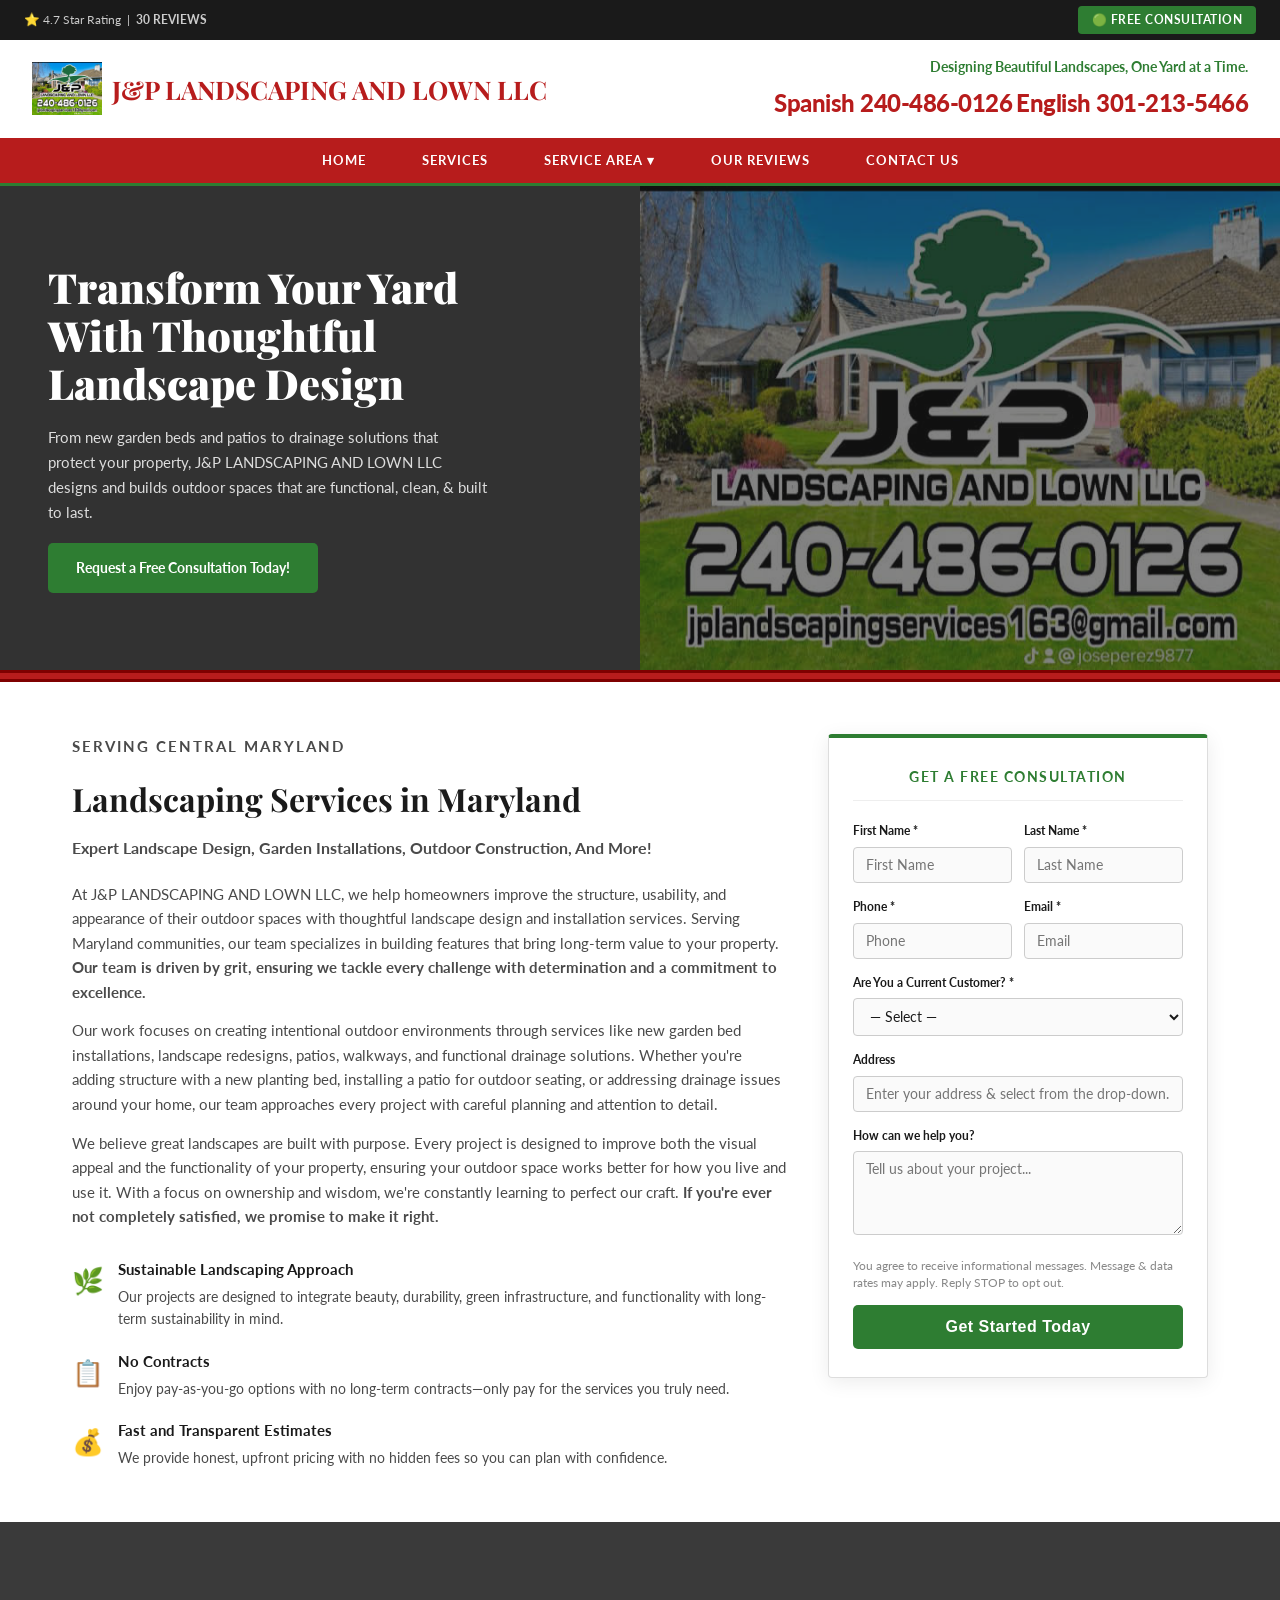
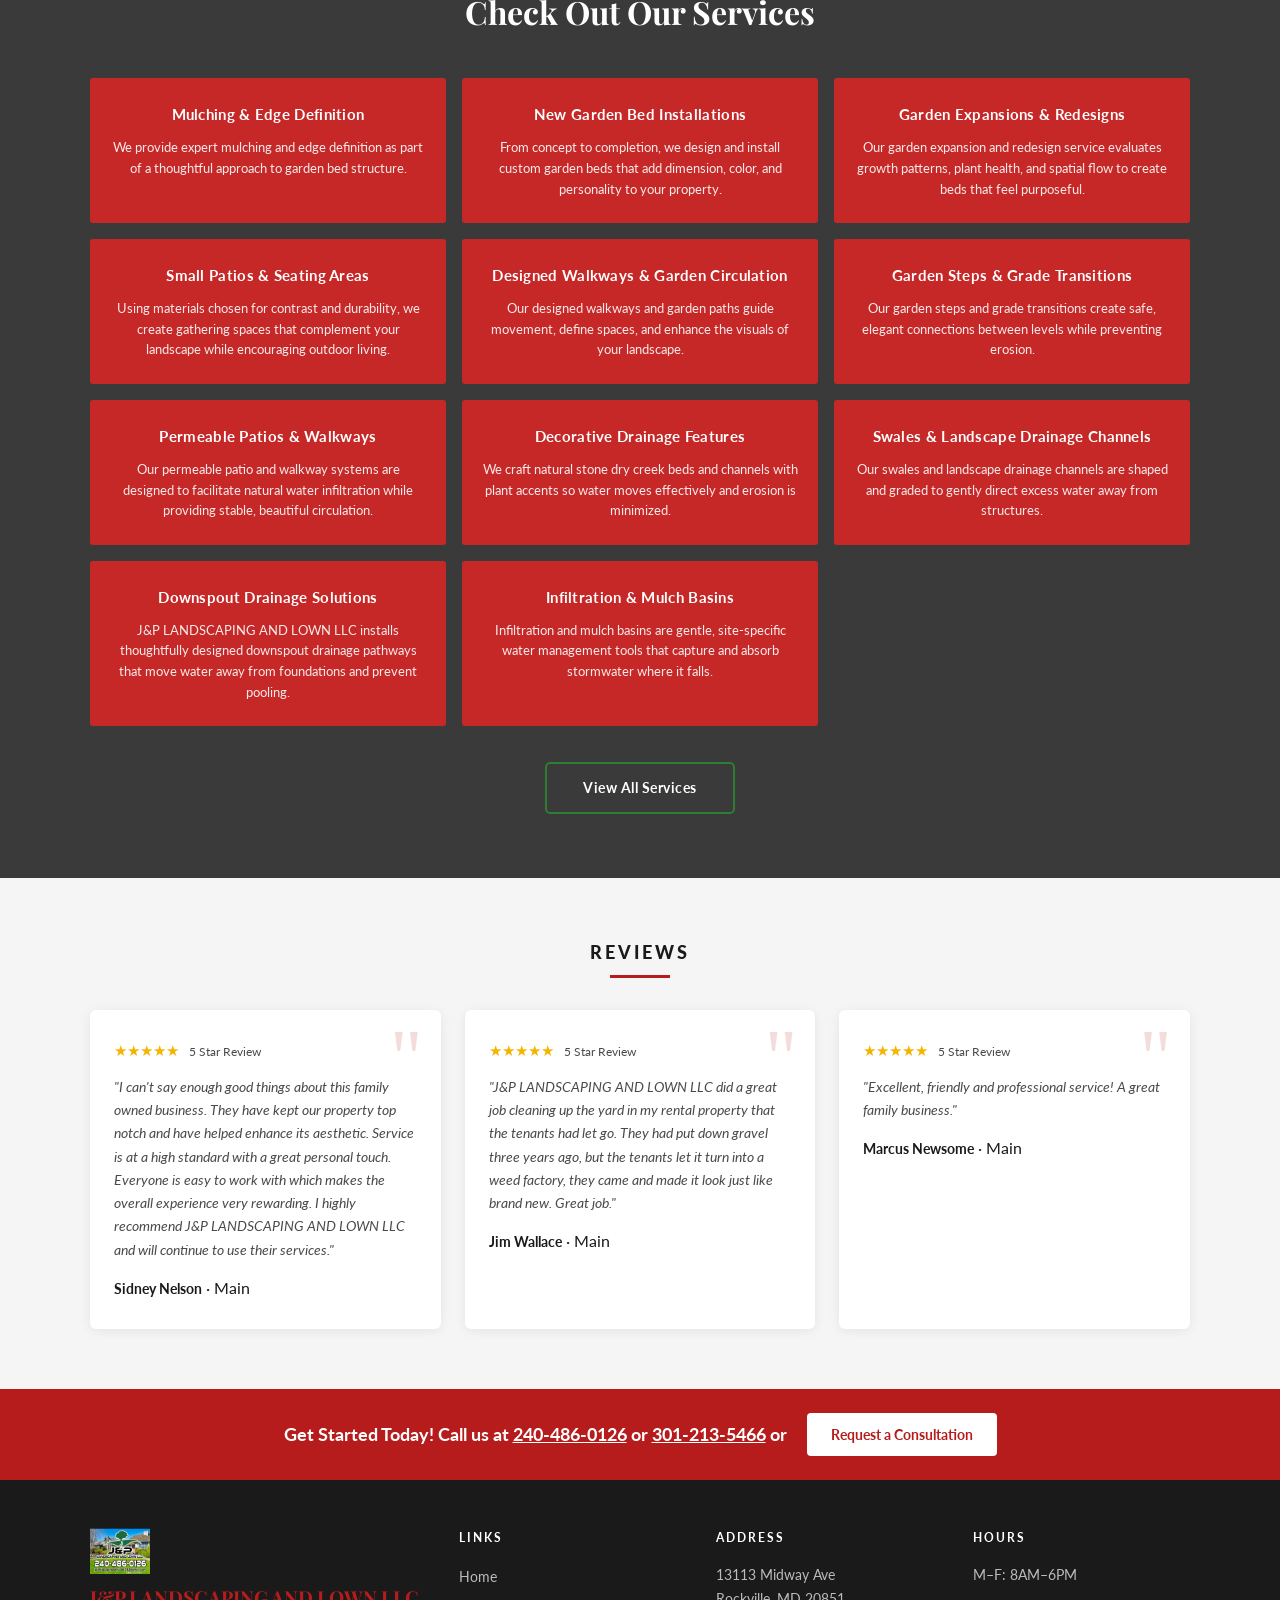
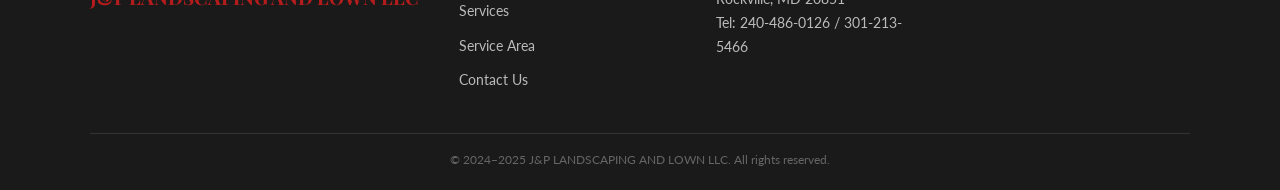
<file: index.html>
<!DOCTYPE html>
<html lang="en">
<head>
  <meta charset="UTF-8" />
  <meta name="viewport" content="width=device-width, initial-scale=1.0"/>
  <title>J&P LANDSCAPING AND LOWN LLC – Fine Landscape Design</title>
  <link rel="icon" type="image/png" href="images/logo.png" />
  <link rel="stylesheet" href="style.css" />
  <link href="https://fonts.googleapis.com/css2?family=Playfair+Display:wght@700;900&family=Lato:wght@300;400;700&display=swap" rel="stylesheet"/>
</head>
<body>

  <!-- TOP BAR -->
  <div class="topbar">
    <span>⭐ 4.7 Star Rating &nbsp;|&nbsp; <strong>30 REVIEWS</strong></span>
    <a href="consultation.html" class="btn-free">🟢 FREE CONSULTATION</a>
  </div>

  <!-- HEADER -->
  <header class="header">
    <div class="header-inner">
      <div class="logo">
        <img src="images/logo.png" alt="J&P LANDSCAPING AND LOWN LLC Logo" onerror="this.style.display='none'"/>
        <span class="logo-text"><strong>J&P LANDSCAPING AND LOWN LLC</strong></span>
      </div>
      <div class="header-contact">
        <p class="tagline">Designing Beautiful Landscapes, One Yard at a Time.</p>
        <a href="tel:2404860126" class="phone">Spanish 240-486-0126</a>
        <a href="tel:3012135466" class="phone">English 301-213-5466</a>
      </div>
    </div>
    <nav class="navbar">
      <ul>
        <li><a href="index.html">HOME</a></li>
        <li><a href="services.html">SERVICES</a></li>
        <li class="nav-dropdown"><a href="service-area.html">SERVICE AREA ▾</a><ul class="dropdown-menu"><li><a href="kettering.html">Kettering</a></li><li><a href="service-area.html">View All Areas</a></li></ul></li>
        <li><a href="reviews.html">OUR REVIEWS</a></li>
        <li><a href="contact.html">CONTACT US</a></li>
      </ul>
    </nav>
  </header>

  <!-- HERO -->
  <section class="hero">
    <div class="hero-overlay"></div>
    <div class="hero-content">
      <h1>Transform Your Yard<br/>With Thoughtful<br/>Landscape Design</h1>
      <p>From new garden beds and patios to drainage solutions that protect your property, J&P LANDSCAPING AND LOWN LLC designs and builds outdoor spaces that are functional, clean, &amp; built to last.</p>
      <a href="consultation.html" class="btn-hero">Request a Free Consultation Today!</a>
    </div>
    <div class="hero-image">
      <img src="images/hero.png" alt="Beautiful landscaped home"/>
    </div>
  </section>
  <!-- RED STRIPE -->
  <div class="red-stripe"></div>
  <!-- MAIN CONTENT + FORM -->
  <section class="main-section">
    <div class="main-text">
      <p class="serving-label">SERVING CENTRAL MARYLAND</p>
      <h2>Landscaping Services in Maryland</h2>
      <h3>Expert Landscape Design, Garden Installations, Outdoor Construction, And More!</h3>
      <p>At J&P LANDSCAPING AND LOWN LLC, we help homeowners improve the structure, usability, and appearance of their outdoor spaces with thoughtful landscape design and installation services. Serving Maryland communities, our team specializes in building features that bring long-term value to your property. <strong>Our team is driven by grit, ensuring we tackle every challenge with determination and a commitment to excellence.</strong></p>
      <p>Our work focuses on creating intentional outdoor environments through services like new garden bed installations, landscape redesigns, patios, walkways, and functional drainage solutions. Whether you're adding structure with a new planting bed, installing a patio for outdoor seating, or addressing drainage issues around your home, our team approaches every project with careful planning and attention to detail.</p>
      <p>We believe great landscapes are built with purpose. Every project is designed to improve both the visual appeal and the functionality of your property, ensuring your outdoor space works better for how you live and use it. With a focus on ownership and wisdom, we're constantly learning to perfect our craft. <strong>If you're ever not completely satisfied, we promise to make it right.</strong></p>

      <div class="features">
        <div class="feature-item">
          <span class="feat-icon">🌿</span>
          <div>
            <strong>Sustainable Landscaping Approach</strong>
            <p>Our projects are designed to integrate beauty, durability, green infrastructure, and functionality with long-term sustainability in mind.</p>
          </div>
        </div>
        <div class="feature-item">
          <span class="feat-icon">📋</span>
          <div>
            <strong>No Contracts</strong>
            <p>Enjoy pay-as-you-go options with no long-term contracts—only pay for the services you truly need.</p>
          </div>
        </div>
        <div class="feature-item">
          <span class="feat-icon">💰</span>
          <div>
            <strong>Fast and Transparent Estimates</strong>
            <p>We provide honest, upfront pricing with no hidden fees so you can plan with confidence.</p>
          </div>
        </div>
      </div>
    </div>

    <!-- CONSULTATION FORM -->
    <div class="form-box" id="consultation">
      <h4>GET A FREE CONSULTATION</h4>
      <form action="https://formspree.io/f/xjgjpapk" method="POST">
        <input type="hidden" name="_subject" value="New Consultation Request - J&P LANDSCAPING AND LOWN LLC Home"/>
        <div class="form-row">
          <div class="form-group">
            <label>First Name *</label>
            <input type="text" name="first_name" placeholder="First Name" required/>
          </div>
          <div class="form-group">
            <label>Last Name *</label>
            <input type="text" name="last_name" placeholder="Last Name" required/>
          </div>
        </div>
        <div class="form-row">
          <div class="form-group">
            <label>Phone *</label>
            <input type="tel" name="phone" placeholder="Phone" required/>
          </div>
          <div class="form-group">
            <label>Email *</label>
            <input type="email" name="email" placeholder="Email" required/>
          </div>
        </div>
        <div class="form-group">
          <label>Are You a Current Customer? *</label>
          <select name="current_customer" required>
            <option value="">— Select —</option>
            <option>Yes</option>
            <option>No</option>
          </select>
        </div>
        <div class="form-group">
          <label>Address</label>
          <input type="text" name="address" placeholder="Enter your address &amp; select from the drop-down."/>
        </div>
        <div class="form-group">
          <label>How can we help you?</label>
          <textarea name="message" rows="4" placeholder="Tell us about your project..."></textarea>
        </div>
        <p class="form-disclaimer">You agree to receive informational messages. Message &amp; data rates may apply. Reply STOP to opt out.</p>
        <button type="submit" class="btn-submit">Get Started Today</button>
      </form>
    </div>
  </section>

  <!-- SERVICES -->
  <section class="services" id="services">
    <h2>Check Out Our Services</h2>
    <div class="services-grid">
      <div class="service-card">
        <h4>Mulching &amp; Edge Definition</h4>
        <p>We provide expert mulching and edge definition as part of a thoughtful approach to garden bed structure.</p>
      </div>
      <div class="service-card">
        <h4>New Garden Bed Installations</h4>
        <p>From concept to completion, we design and install custom garden beds that add dimension, color, and personality to your property.</p>
      </div>
      <div class="service-card">
        <h4>Garden Expansions &amp; Redesigns</h4>
        <p>Our garden expansion and redesign service evaluates growth patterns, plant health, and spatial flow to create beds that feel purposeful.</p>
      </div>
      <div class="service-card">
        <h4>Small Patios &amp; Seating Areas</h4>
        <p>Using materials chosen for contrast and durability, we create gathering spaces that complement your landscape while encouraging outdoor living.</p>
      </div>
      <div class="service-card">
        <h4>Designed Walkways &amp; Garden Circulation</h4>
        <p>Our designed walkways and garden paths guide movement, define spaces, and enhance the visuals of your landscape.</p>
      </div>
      <div class="service-card">
        <h4>Garden Steps &amp; Grade Transitions</h4>
        <p>Our garden steps and grade transitions create safe, elegant connections between levels while preventing erosion.</p>
      </div>
      <div class="service-card">
        <h4>Permeable Patios &amp; Walkways</h4>
        <p>Our permeable patio and walkway systems are designed to facilitate natural water infiltration while providing stable, beautiful circulation.</p>
      </div>
      <div class="service-card">
        <h4>Decorative Drainage Features</h4>
        <p>We craft natural stone dry creek beds and channels with plant accents so water moves effectively and erosion is minimized.</p>
      </div>
      <div class="service-card">
        <h4>Swales &amp; Landscape Drainage Channels</h4>
        <p>Our swales and landscape drainage channels are shaped and graded to gently direct excess water away from structures.</p>
      </div>
      <div class="service-card">
        <h4>Downspout Drainage Solutions</h4>
        <p>J&P LANDSCAPING AND LOWN LLC installs thoughtfully designed downspout drainage pathways that move water away from foundations and prevent pooling.</p>
      </div>
      <div class="service-card">
        <h4>Infiltration &amp; Mulch Basins</h4>
        <p>Infiltration and mulch basins are gentle, site-specific water management tools that capture and absorb stormwater where it falls.</p>
      </div>
    </div>
    <div class="services-cta">
      <a href="#services" class="btn-outline">View All Services</a>
    </div>
  </section>

  <!-- REVIEWS -->
  <section class="reviews">
    <h2 class="reviews-title">REVIEWS</h2>
    <div class="reviews-grid">
      <div class="review-card">
        <div class="stars">★★★★★ <span>5 Star Review</span></div>
        <p>"I can't say enough good things about this family owned business. They have kept our property top notch and have helped enhance its aesthetic. Service is at a high standard with a great personal touch. Everyone is easy to work with which makes the overall experience very rewarding. I highly recommend J&P LANDSCAPING AND LOWN LLC and will continue to use their services."</p>
        <strong>Sidney Nelson</strong> · Main
      </div>
      <div class="review-card">
        <div class="stars">★★★★★ <span>5 Star Review</span></div>
        <p>"J&P LANDSCAPING AND LOWN LLC did a great job cleaning up the yard in my rental property that the tenants had let go. They had put down gravel three years ago, but the tenants let it turn into a weed factory, they came and made it look just like brand new. Great job."</p>
        <strong>Jim Wallace</strong> · Main
      </div>
      <div class="review-card">
        <div class="stars">★★★★★ <span>5 Star Review</span></div>
        <p>"Excellent, friendly and professional service! A great family business."</p>
        <strong>Marcus Newsome</strong> · Main
      </div>
    </div>
  </section>

  <!-- CTA BANNER -->
  <div class="cta-banner">
    <p>Get Started Today! Call us at <a href="tel:2404860126">240-486-0126</a> or <a href="tel:3012135466">301-213-5466</a> or</p>
    <a href="consultation.html" class="btn-consult">Request a Consultation</a>
  </div>

  <!-- FOOTER -->
  <footer class="footer" id="contact">
    <div class="footer-inner">
      <div class="footer-logo">
        <img src="images/logo.png" alt="J&P LANDSCAPING AND LOWN LLC" onerror="this.style.display='none'"/>
        <span><strong>J&P LANDSCAPING AND LOWN LLC</strong></span>
      </div>
      <div class="footer-links">
        <h5>Links</h5>
        <ul>
          <li><a href="index.html">Home</a></li>
          <li><a href="services.html">Services</a></li>
          <li><a href="service-area.html">Service Area</a></li>
          <li><a href="contact.html">Contact Us</a></li>
        </ul>
      </div>
      <div class="footer-address">
        <h5>ADDRESS</h5>
        <p>13113 Midway Ave<br/>Rockville, MD 20851<br/>Tel: 240-486-0126 / 301-213-5466</p>
      </div>
      <div class="footer-hours">
        <h5>HOURS</h5>
        <p>M–F: 8AM–6PM</p>
      </div>
    </div>
    <div class="footer-bottom">
      <p>© 2024–2025 J&P LANDSCAPING AND LOWN LLC. All rights reserved.</p>
    </div>
  </footer>

  <script src="script.js"></script>
</body>
</html>
</file>
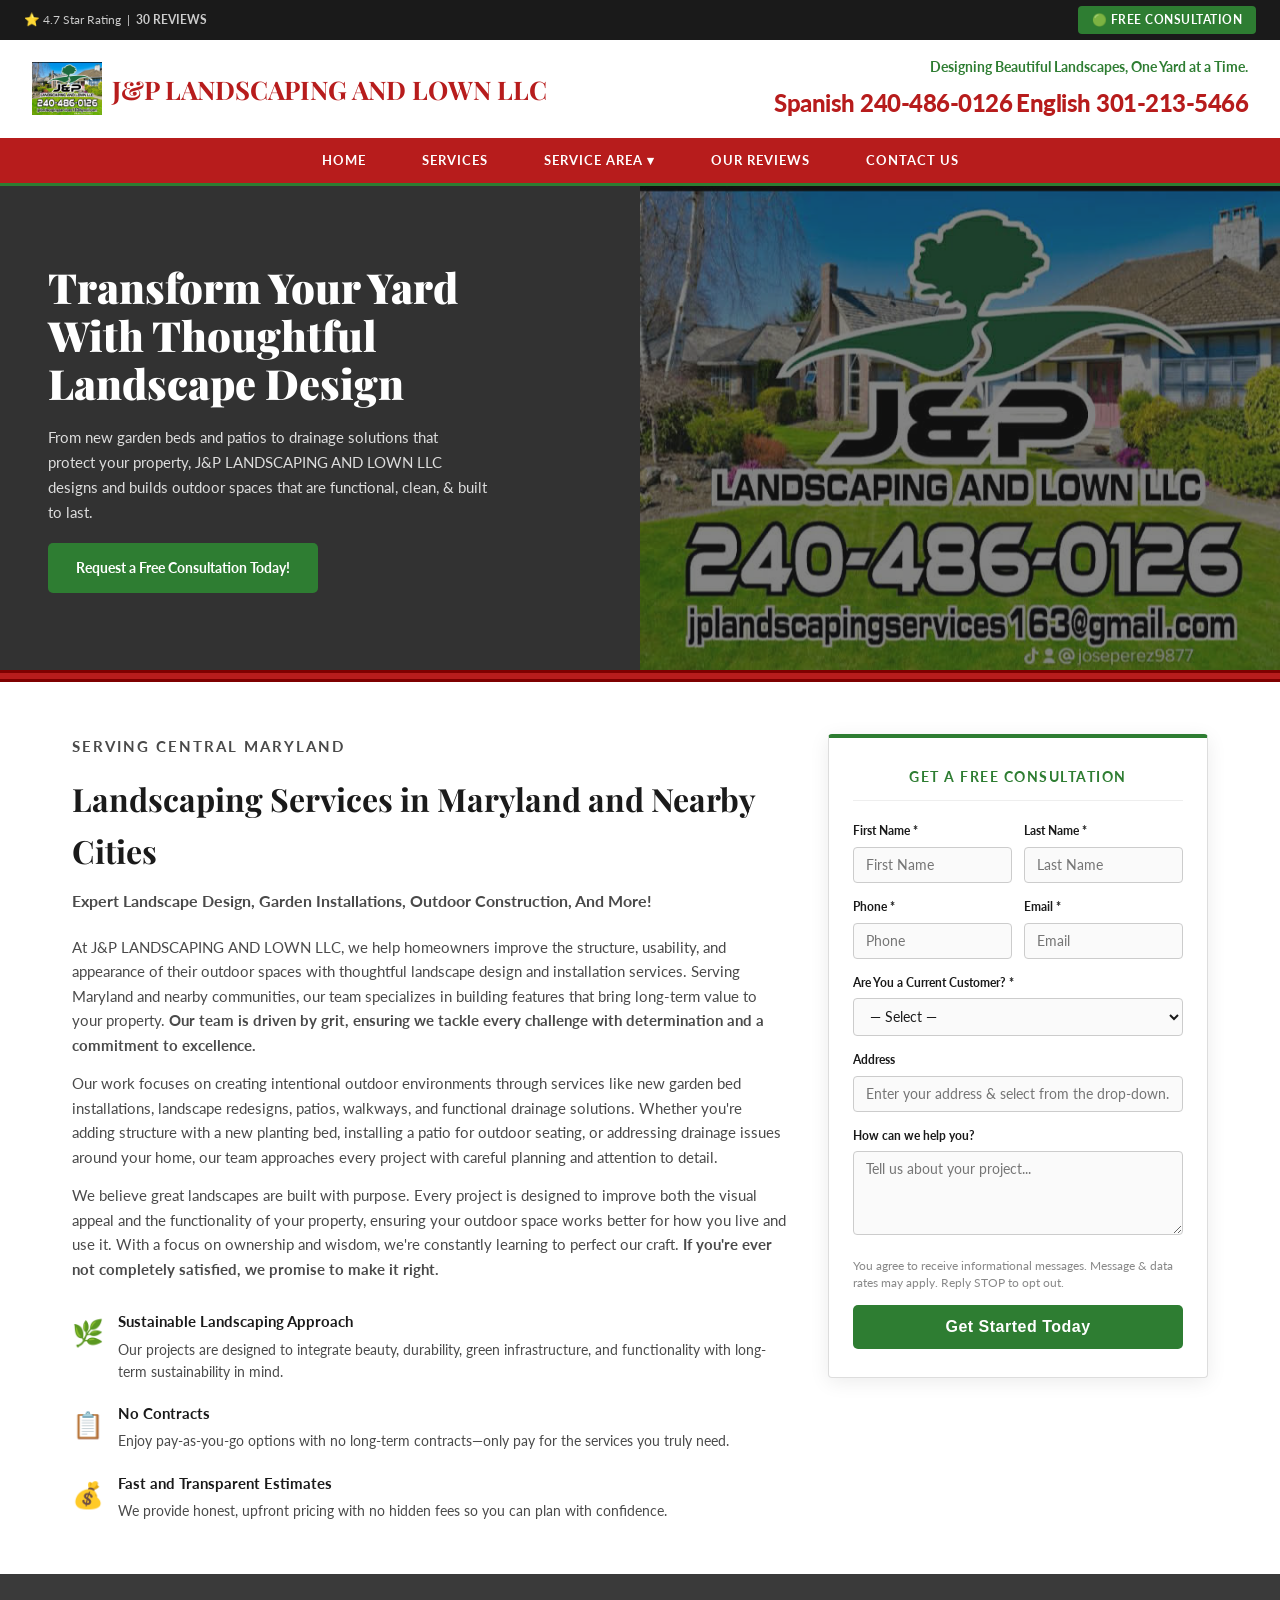
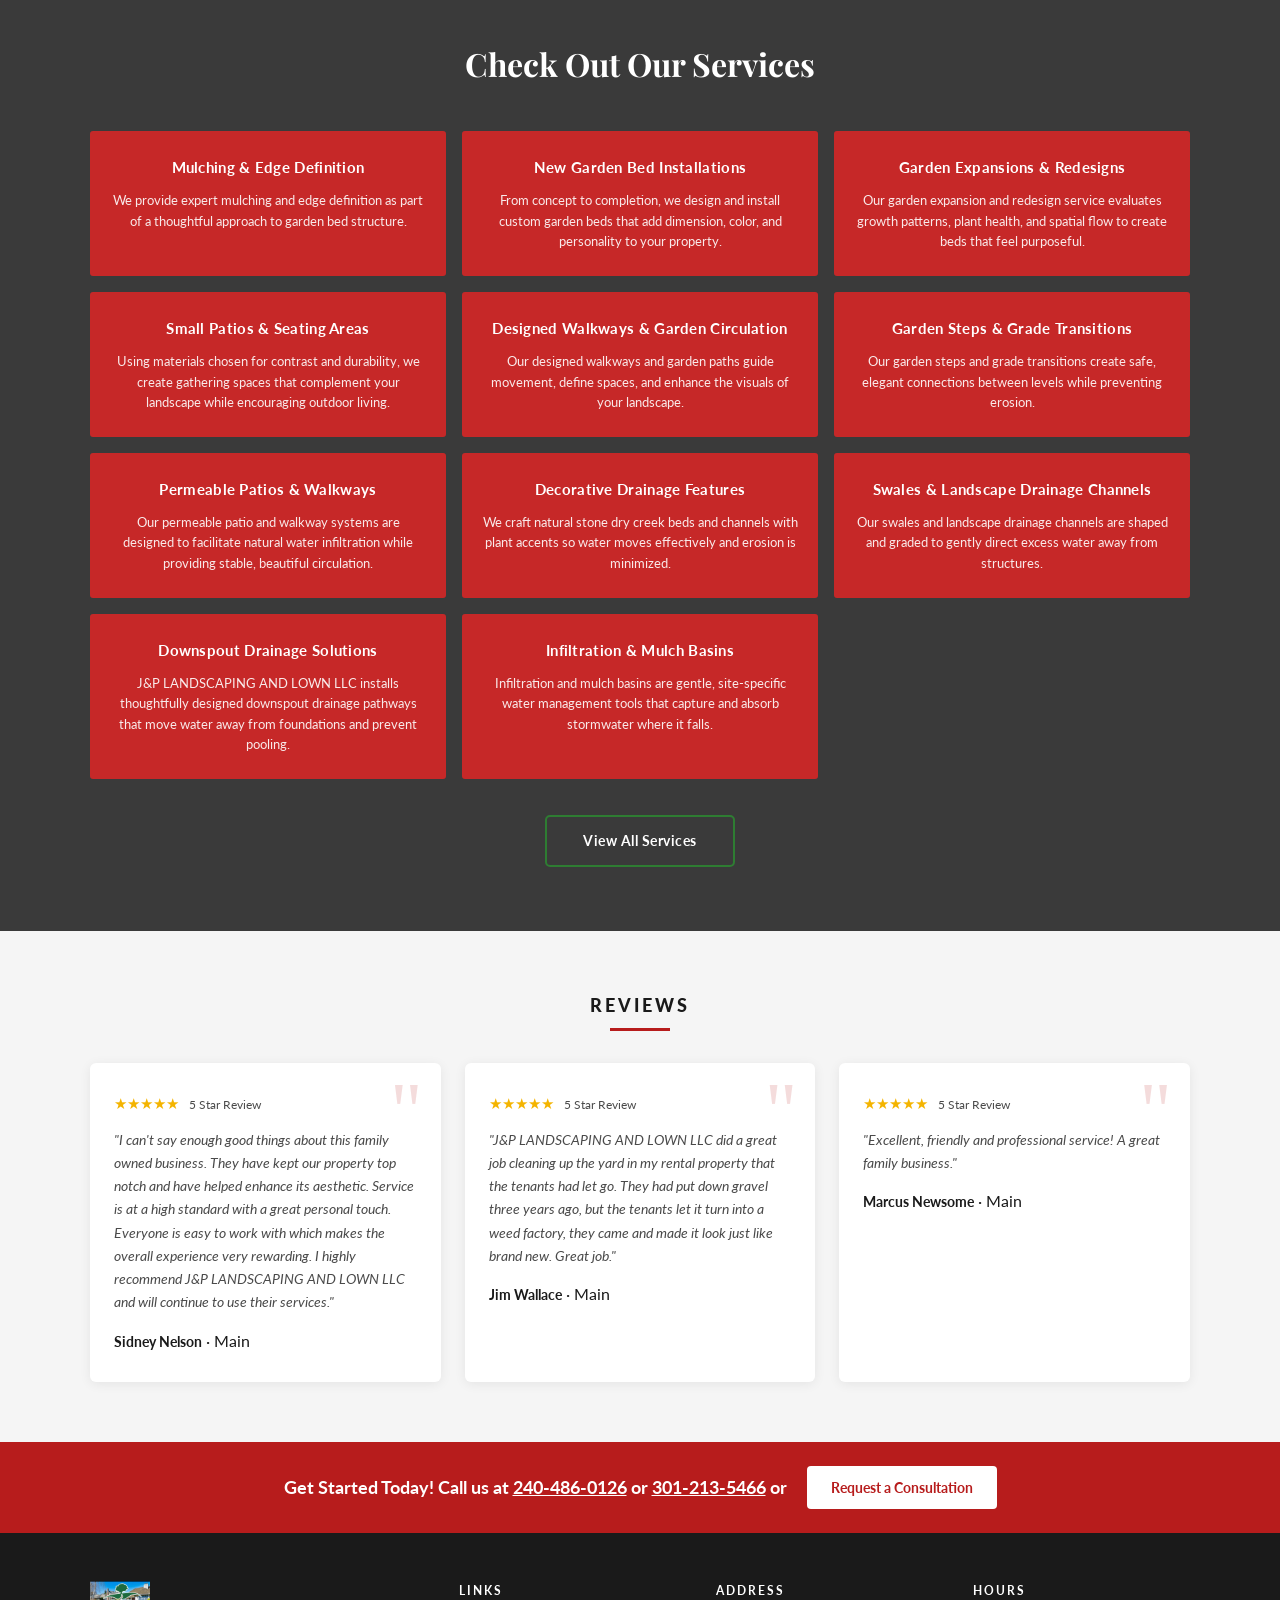
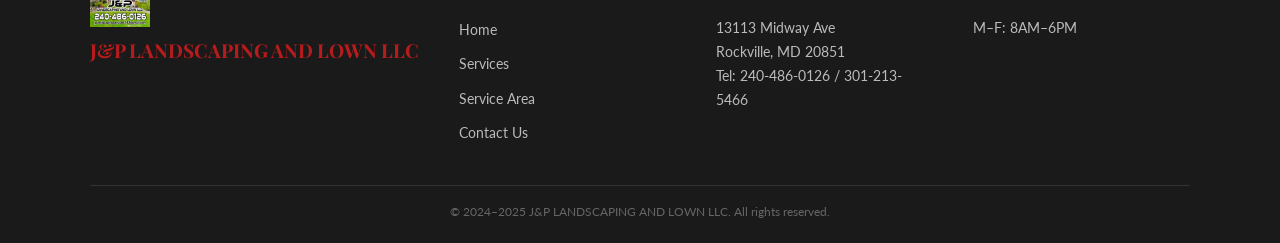
<file: consultation.html>
<!DOCTYPE html>
<html lang="en">
<head>
  <meta charset="UTF-8" />
  <meta name="viewport" content="width=device-width, initial-scale=1.0"/>
  <title>J&P LANDSCAPING AND LOWN LLC – Fine Landscape Design</title>
  <link rel="icon" type="image/png" href="images/logo.png" />
  <link rel="stylesheet" href="style.css" />
  <link href="https://fonts.googleapis.com/css2?family=Playfair+Display:wght@700;900&family=Lato:wght@300;400;700&display=swap" rel="stylesheet"/>
</head>
<body>

  <!-- TOP BAR -->
  <div class="topbar">
    <span>⭐ 4.7 Star Rating &nbsp;|&nbsp; <strong>30 REVIEWS</strong></span>
    <a href="consultation.html" class="btn-free">🟢 FREE CONSULTATION</a>
  </div>

  <!-- HEADER -->
  <header class="header">
    <div class="header-inner">
      <div class="logo">
        <img src="images/logo.png" alt="J&P LANDSCAPING AND LOWN LLC Logo" onerror="this.style.display='none'"/>
        <span class="logo-text"><strong>J&P LANDSCAPING AND LOWN LLC</strong></span>
      </div>
      <div class="header-contact">
        <p class="tagline">Designing Beautiful Landscapes, One Yard at a Time.</p>
        <a href="tel:2404860126" class="phone">Spanish 240-486-0126</a>
        <a href="tel:3012135466" class="phone">English 301-213-5466</a>
      </div>
    </div>
    <nav class="navbar">
      <ul>
        <li><a href="index.html">HOME</a></li>
        <li><a href="services.html">SERVICES</a></li>
        <li class="nav-dropdown"><a href="service-area.html">SERVICE AREA ▾</a><ul class="dropdown-menu"><li><a href="kettering.html">Kettering</a></li><li><a href="service-area.html">View All Areas</a></li></ul></li>
        <li><a href="reviews.html">OUR REVIEWS</a></li>
        <li><a href="contact.html">CONTACT US</a></li>
      </ul>
    </nav>
  </header>

  <!-- HERO -->
  <section class="hero">
    <div class="hero-overlay"></div>
    <div class="hero-content">
      <h1>Transform Your Yard<br/>With Thoughtful<br/>Landscape Design</h1>
      <p>From new garden beds and patios to drainage solutions that protect your property, J&P LANDSCAPING AND LOWN LLC designs and builds outdoor spaces that are functional, clean, &amp; built to last.</p>
      <a href="consultation.html" class="btn-hero">Request a Free Consultation Today!</a>
    </div>
    <div class="hero-image">
      <img src="images/hero.png" alt="Beautiful landscaped home"/>
    </div>
  </section>
  <!-- RED STRIPE -->
  <div class="red-stripe"></div>
  <!-- MAIN CONTENT + FORM -->
  <section class="main-section">
    <div class="main-text">
      <p class="serving-label">SERVING CENTRAL MARYLAND</p>
      <h2>Landscaping Services in Maryland and Nearby Cities</h2>
      <h3>Expert Landscape Design, Garden Installations, Outdoor Construction, And More!</h3>
      <p>At J&P LANDSCAPING AND LOWN LLC, we help homeowners improve the structure, usability, and appearance of their outdoor spaces with thoughtful landscape design and installation services. Serving Maryland and nearby communities, our team specializes in building features that bring long-term value to your property. <strong>Our team is driven by grit, ensuring we tackle every challenge with determination and a commitment to excellence.</strong></p>
      <p>Our work focuses on creating intentional outdoor environments through services like new garden bed installations, landscape redesigns, patios, walkways, and functional drainage solutions. Whether you're adding structure with a new planting bed, installing a patio for outdoor seating, or addressing drainage issues around your home, our team approaches every project with careful planning and attention to detail.</p>
      <p>We believe great landscapes are built with purpose. Every project is designed to improve both the visual appeal and the functionality of your property, ensuring your outdoor space works better for how you live and use it. With a focus on ownership and wisdom, we're constantly learning to perfect our craft. <strong>If you're ever not completely satisfied, we promise to make it right.</strong></p>

      <div class="features">
        <div class="feature-item">
          <span class="feat-icon">🌿</span>
          <div>
            <strong>Sustainable Landscaping Approach</strong>
            <p>Our projects are designed to integrate beauty, durability, green infrastructure, and functionality with long-term sustainability in mind.</p>
          </div>
        </div>
        <div class="feature-item">
          <span class="feat-icon">📋</span>
          <div>
            <strong>No Contracts</strong>
            <p>Enjoy pay-as-you-go options with no long-term contracts—only pay for the services you truly need.</p>
          </div>
        </div>
        <div class="feature-item">
          <span class="feat-icon">💰</span>
          <div>
            <strong>Fast and Transparent Estimates</strong>
            <p>We provide honest, upfront pricing with no hidden fees so you can plan with confidence.</p>
          </div>
        </div>
      </div>
    </div>

    <!-- CONSULTATION FORM -->
    <div class="form-box" id="consultation">
      <h4>GET A FREE CONSULTATION</h4>
      <form action="https://formspree.io/f/xjgjpapk" method="POST">
        <input type="hidden" name="_subject" value="New Consultation Request - J&P LANDSCAPING AND LOWN LLC Home"/>
        <div class="form-row">
          <div class="form-group">
            <label>First Name *</label>
            <input type="text" name="first_name" placeholder="First Name" required/>
          </div>
          <div class="form-group">
            <label>Last Name *</label>
            <input type="text" name="last_name" placeholder="Last Name" required/>
          </div>
        </div>
        <div class="form-row">
          <div class="form-group">
            <label>Phone *</label>
            <input type="tel" name="phone" placeholder="Phone" required/>
          </div>
          <div class="form-group">
            <label>Email *</label>
            <input type="email" name="email" placeholder="Email" required/>
          </div>
        </div>
        <div class="form-group">
          <label>Are You a Current Customer? *</label>
          <select name="current_customer" required>
            <option value="">— Select —</option>
            <option>Yes</option>
            <option>No</option>
          </select>
        </div>
        <div class="form-group">
          <label>Address</label>
          <input type="text" name="address" placeholder="Enter your address &amp; select from the drop-down."/>
        </div>
        <div class="form-group">
          <label>How can we help you?</label>
          <textarea name="message" rows="4" placeholder="Tell us about your project..."></textarea>
        </div>
        <p class="form-disclaimer">You agree to receive informational messages. Message &amp; data rates may apply. Reply STOP to opt out.</p>
        <button type="submit" class="btn-submit">Get Started Today</button>
      </form>
    </div>
  </section>

  <!-- SERVICES -->
  <section class="services" id="services">
    <h2>Check Out Our Services</h2>
    <div class="services-grid">
      <div class="service-card">
        <h4>Mulching &amp; Edge Definition</h4>
        <p>We provide expert mulching and edge definition as part of a thoughtful approach to garden bed structure.</p>
      </div>
      <div class="service-card">
        <h4>New Garden Bed Installations</h4>
        <p>From concept to completion, we design and install custom garden beds that add dimension, color, and personality to your property.</p>
      </div>
      <div class="service-card">
        <h4>Garden Expansions &amp; Redesigns</h4>
        <p>Our garden expansion and redesign service evaluates growth patterns, plant health, and spatial flow to create beds that feel purposeful.</p>
      </div>
      <div class="service-card">
        <h4>Small Patios &amp; Seating Areas</h4>
        <p>Using materials chosen for contrast and durability, we create gathering spaces that complement your landscape while encouraging outdoor living.</p>
      </div>
      <div class="service-card">
        <h4>Designed Walkways &amp; Garden Circulation</h4>
        <p>Our designed walkways and garden paths guide movement, define spaces, and enhance the visuals of your landscape.</p>
      </div>
      <div class="service-card">
        <h4>Garden Steps &amp; Grade Transitions</h4>
        <p>Our garden steps and grade transitions create safe, elegant connections between levels while preventing erosion.</p>
      </div>
      <div class="service-card">
        <h4>Permeable Patios &amp; Walkways</h4>
        <p>Our permeable patio and walkway systems are designed to facilitate natural water infiltration while providing stable, beautiful circulation.</p>
      </div>
      <div class="service-card">
        <h4>Decorative Drainage Features</h4>
        <p>We craft natural stone dry creek beds and channels with plant accents so water moves effectively and erosion is minimized.</p>
      </div>
      <div class="service-card">
        <h4>Swales &amp; Landscape Drainage Channels</h4>
        <p>Our swales and landscape drainage channels are shaped and graded to gently direct excess water away from structures.</p>
      </div>
      <div class="service-card">
        <h4>Downspout Drainage Solutions</h4>
        <p>J&P LANDSCAPING AND LOWN LLC installs thoughtfully designed downspout drainage pathways that move water away from foundations and prevent pooling.</p>
      </div>
      <div class="service-card">
        <h4>Infiltration &amp; Mulch Basins</h4>
        <p>Infiltration and mulch basins are gentle, site-specific water management tools that capture and absorb stormwater where it falls.</p>
      </div>
    </div>
    <div class="services-cta">
      <a href="#services" class="btn-outline">View All Services</a>
    </div>
  </section>

  <!-- REVIEWS -->
  <section class="reviews">
    <h2 class="reviews-title">REVIEWS</h2>
    <div class="reviews-grid">
      <div class="review-card">
        <div class="stars">★★★★★ <span>5 Star Review</span></div>
        <p>"I can't say enough good things about this family owned business. They have kept our property top notch and have helped enhance its aesthetic. Service is at a high standard with a great personal touch. Everyone is easy to work with which makes the overall experience very rewarding. I highly recommend J&P LANDSCAPING AND LOWN LLC and will continue to use their services."</p>
        <strong>Sidney Nelson</strong> · Main
      </div>
      <div class="review-card">
        <div class="stars">★★★★★ <span>5 Star Review</span></div>
        <p>"J&P LANDSCAPING AND LOWN LLC did a great job cleaning up the yard in my rental property that the tenants had let go. They had put down gravel three years ago, but the tenants let it turn into a weed factory, they came and made it look just like brand new. Great job."</p>
        <strong>Jim Wallace</strong> · Main
      </div>
      <div class="review-card">
        <div class="stars">★★★★★ <span>5 Star Review</span></div>
        <p>"Excellent, friendly and professional service! A great family business."</p>
        <strong>Marcus Newsome</strong> · Main
      </div>
    </div>
  </section>

  <!-- CTA BANNER -->
  <div class="cta-banner">
    <p>Get Started Today! Call us at <a href="tel:2404860126">240-486-0126</a> or <a href="tel:3012135466">301-213-5466</a> or</p>
    <a href="consultation.html" class="btn-consult">Request a Consultation</a>
  </div>

  <!-- FOOTER -->
  <footer class="footer" id="contact">
    <div class="footer-inner">
      <div class="footer-logo">
        <img src="images/logo.png" alt="J&P LANDSCAPING AND LOWN LLC" onerror="this.style.display='none'"/>
        <span><strong>J&P LANDSCAPING AND LOWN LLC</strong></span>
      </div>
      <div class="footer-links">
        <h5>Links</h5>
        <ul>
          <li><a href="index.html">Home</a></li>
          <li><a href="services.html">Services</a></li>
          <li><a href="service-area.html">Service Area</a></li>
          <li><a href="contact.html">Contact Us</a></li>
        </ul>
      </div>
      <div class="footer-address">
        <h5>ADDRESS</h5>
        <p>13113 Midway Ave<br/>Rockville, MD 20851<br/>Tel: 240-486-0126 / 301-213-5466</p>
      </div>
      <div class="footer-hours">
        <h5>HOURS</h5>
        <p>M–F: 8AM–6PM</p>
      </div>
    </div>
    <div class="footer-bottom">
      <p>© 2024–2025 J&P LANDSCAPING AND LOWN LLC. All rights reserved.</p>
    </div>
  </footer>

  <script src="script.js"></script>
</body>
</html>
</file>
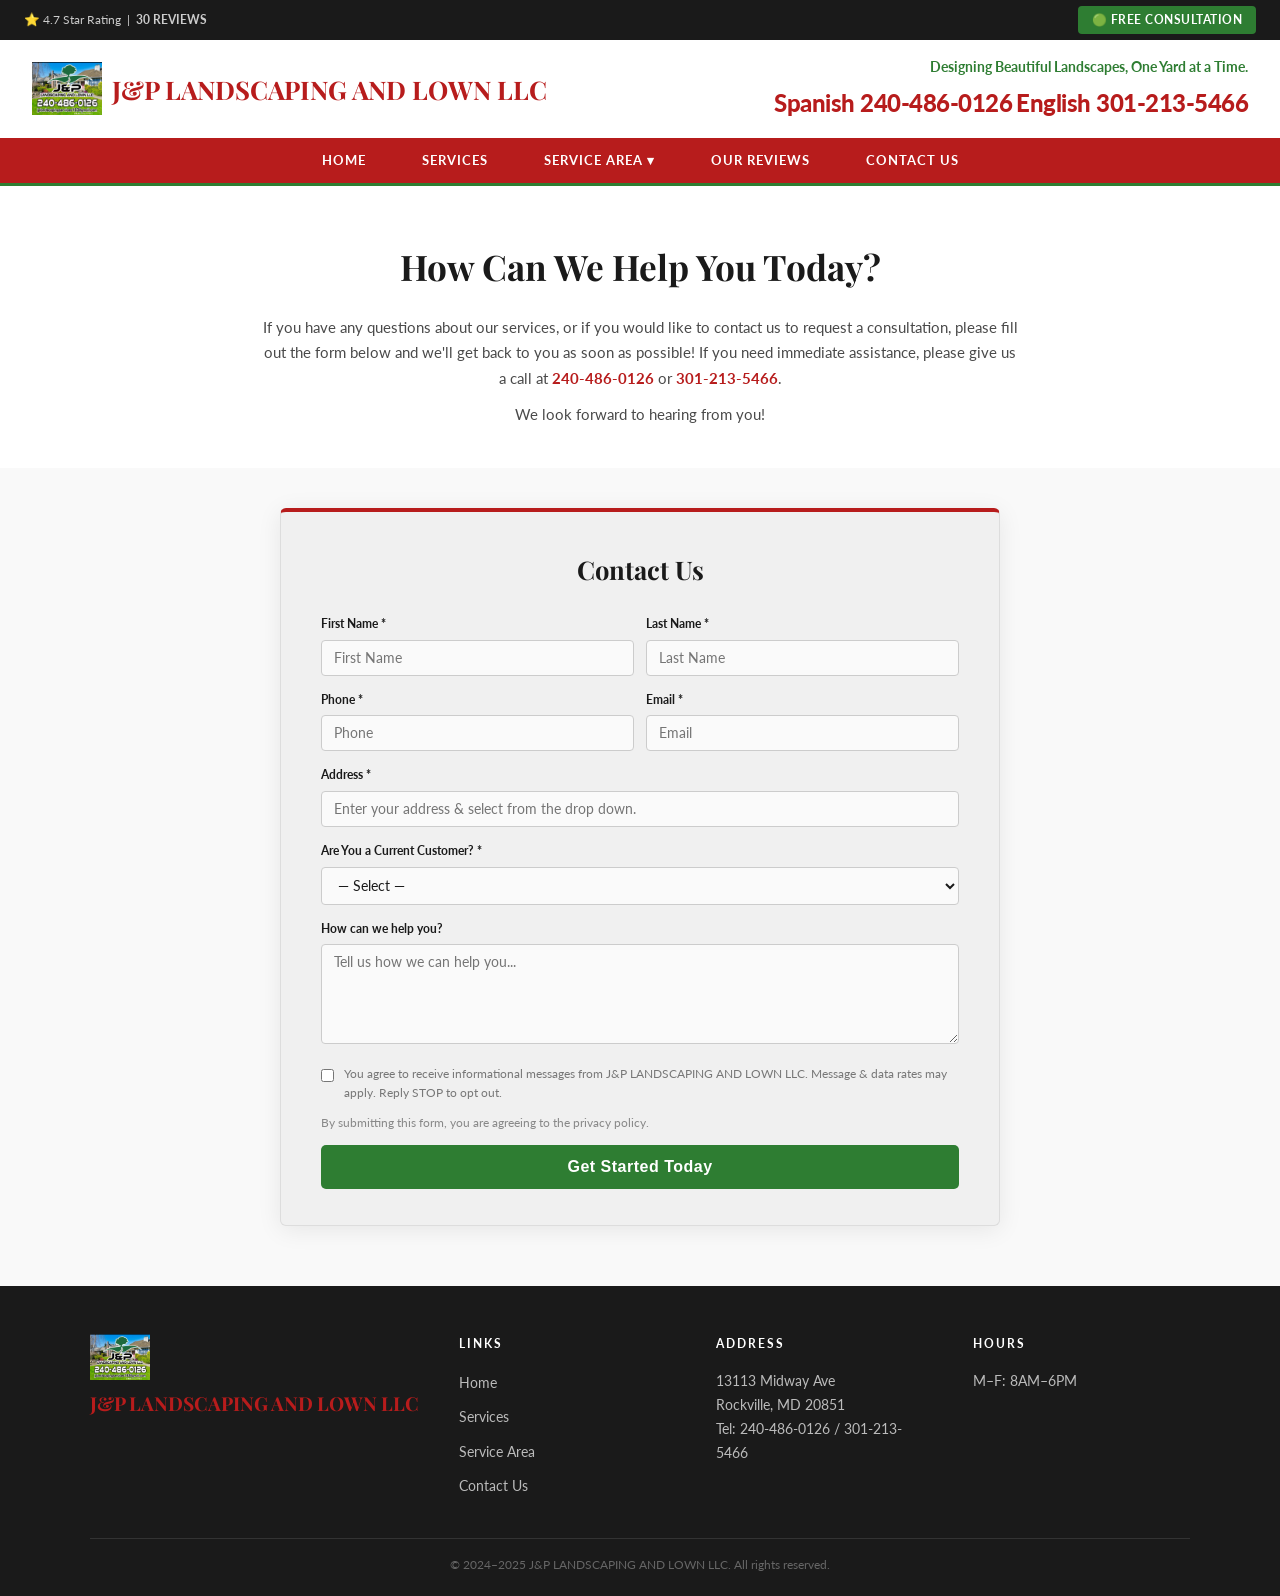
<file: contact.html>
<!DOCTYPE html>
<html lang="en">
<head>
  <meta charset="UTF-8"/>
  <link rel="icon" type="image/png" href="images/logo.png"/>
  <meta name="viewport" content="width=device-width, initial-scale=1.0"/>
  <title>Contact Us – J&P LANDSCAPING AND LOWN LLC</title>
  <link rel="stylesheet" href="style.css"/>
  <link href="https://fonts.googleapis.com/css2?family=Playfair+Display:wght@700;900&family=Lato:wght@300;400;700&display=swap" rel="stylesheet"/>
</head>
<body>

  <!-- TOP BAR -->
  <div class="topbar">
    <span>⭐ 4.7 Star Rating &nbsp;|&nbsp; <strong>30 REVIEWS</strong></span>
    <a href="consultation.html" class="btn-free">🟢 FREE CONSULTATION</a>
  </div>

  <!-- HEADER -->
  <header class="header">
    <div class="header-inner">
      <div class="logo">
        <img src="images/logo.png" alt="J&P LANDSCAPING AND LOWN LLC Logo" onerror="this.style.display='none'"/>
        <a href="index.html" class="logo-text"><strong>J&P LANDSCAPING AND LOWN LLC</strong></a>
      </div>
      <div class="header-contact">
        <p class="tagline">Designing Beautiful Landscapes, One Yard at a Time.</p>
        <a href="tel:2404860126" class="phone">Spanish 240-486-0126</a>
        <a href="tel:3012135466" class="phone">English 301-213-5466</a>
      </div>
    </div>
    <nav class="navbar">
      <ul>
        <li><a href="index.html">HOME</a></li>
        <li><a href="services.html">SERVICES</a></li>
        <li class="nav-dropdown"><a href="service-area.html">SERVICE AREA ▾</a><ul class="dropdown-menu"><li><a href="kettering.html">Kettering</a></li><li><a href="service-area.html">View All Areas</a></li></ul></li>
        <li><a href="reviews.html">OUR REVIEWS</a></li>
        <li><a href="contact.html" class="active">CONTACT US</a></li>
      </ul>
    </nav>
  </header>

  <!-- PAGE TITLE -->
  <div class="page-hero-simple">
    <h1>How Can We Help You Today?</h1>
    <p>If you have any questions about our services, or if you would like to contact us to request a consultation, please fill out the form below and we'll get back to you as soon as possible! If you need immediate assistance, please give us a call at <a href="tel:2404860126">240-486-0126</a> or <a href="tel:3012135466">301-213-5466</a>.</p>
    <p style="margin-top:10px;">We look forward to hearing from you!</p>
  </div>

  <!-- CONTACT FORM -->
  <section class="standalone-form-section contact-form-section">
    <div class="standalone-form-box contact-form-box">
      <h2>Contact Us</h2>
      <form action="https://formspree.io/f/xjgjpapk" method="POST">
        <input type="hidden" name="_subject" value="New Contact Message - J&P LANDSCAPING AND LOWN LLC"/>
        <div class="form-row">
          <div class="form-group">
            <label>First Name *</label>
            <input type="text" name="first_name" placeholder="First Name" required/>
          </div>
          <div class="form-group">
            <label>Last Name *</label>
            <input type="text" name="last_name" placeholder="Last Name" required/>
          </div>
        </div>
        <div class="form-row">
          <div class="form-group">
            <label>Phone *</label>
            <input type="tel" name="phone" placeholder="Phone" required/>
          </div>
          <div class="form-group">
            <label>Email *</label>
            <input type="email" name="email" placeholder="Email" required/>
          </div>
        </div>
        <div class="form-group">
          <label>Address *</label>
          <input type="text" name="address" placeholder="Enter your address &amp; select from the drop down." required/>
        </div>
        <div class="form-group">
          <label>Are You a Current Customer? *</label>
          <select name="current_customer" required>
            <option value="">— Select —</option>
            <option>Yes</option>
            <option>No</option>
          </select>
        </div>
        <div class="form-group">
          <label>How can we help you?</label>
          <textarea name="message" rows="5" placeholder="Tell us how we can help you..."></textarea>
        </div>
        <div class="form-check">
          <input type="checkbox" id="agreeContact" required/>
          <label for="agreeContact">You agree to receive informational messages from J&P LANDSCAPING AND LOWN LLC. Message &amp; data rates may apply. Reply STOP to opt out.</label>
        </div>
        <p class="form-disclaimer">By submitting this form, you are agreeing to the <a href="#">privacy policy</a>.</p>
        <button type="submit" class="btn-submit">Get Started Today</button>
      </form>
    </div>
  </section>

  <!-- FOOTER -->
  <footer class="footer">
    <div class="footer-inner">
      <div class="footer-logo">
        <img src="images/logo.png" alt="J&P LANDSCAPING AND LOWN LLC" onerror="this.style.display='none'"/>
        <span><strong>J&P LANDSCAPING AND LOWN LLC</strong></span>
      </div>
      <div class="footer-links">
        <h5>Links</h5>
        <ul>
          <li><a href="index.html">Home</a></li>
          <li><a href="services.html">Services</a></li>
          <li><a href="service-area.html">Service Area</a></li>
          <li><a href="contact.html">Contact Us</a></li>
        </ul>
      </div>
      <div class="footer-address">
        <h5>ADDRESS</h5>
        <p>13113 Midway Ave<br/>Rockville, MD 20851<br/>Tel: 240-486-0126 / 301-213-5466</p>
      </div>
      <div class="footer-hours">
        <h5>HOURS</h5>
        <p>M–F: 8AM–6PM</p>
      </div>
    </div>
    <div class="footer-bottom">
      <p>© 2024–2025 J&P LANDSCAPING AND LOWN LLC. All rights reserved.</p>
    </div>
  </footer>

  <script src="script.js"></script>
  <script>
    const btn = document.getElementById('contactFormBtn');
    if(btn){
      btn.addEventListener('click', function(){
        const inputs = document.querySelectorAll('.contact-form-box input[type="text"], .contact-form-box input[type="tel"], .contact-form-box input[type="email"]');
        let ok = true;
        inputs.forEach(i => { if(!i.value.trim()){ ok=false; i.style.borderColor='#b71c1c'; } else { i.style.borderColor='#2e7d32'; } });
        if(ok){
          btn.textContent = '✔ Message Sent!'; btn.style.background = '#1b5e20'; btn.disabled = true;
          setTimeout(()=>{ btn.textContent='Get Started Today'; btn.style.background=''; btn.disabled=false; inputs.forEach(i=>{i.value='';i.style.borderColor='';}) }, 3000);
        } else {
          btn.textContent = '⚠ Please fill required fields'; btn.style.background = '#b71c1c';
          setTimeout(()=>{ btn.textContent='Get Started Today'; btn.style.background=''; }, 2500);
        }
      });
    }
  </script>
</body>
</html>
</file>
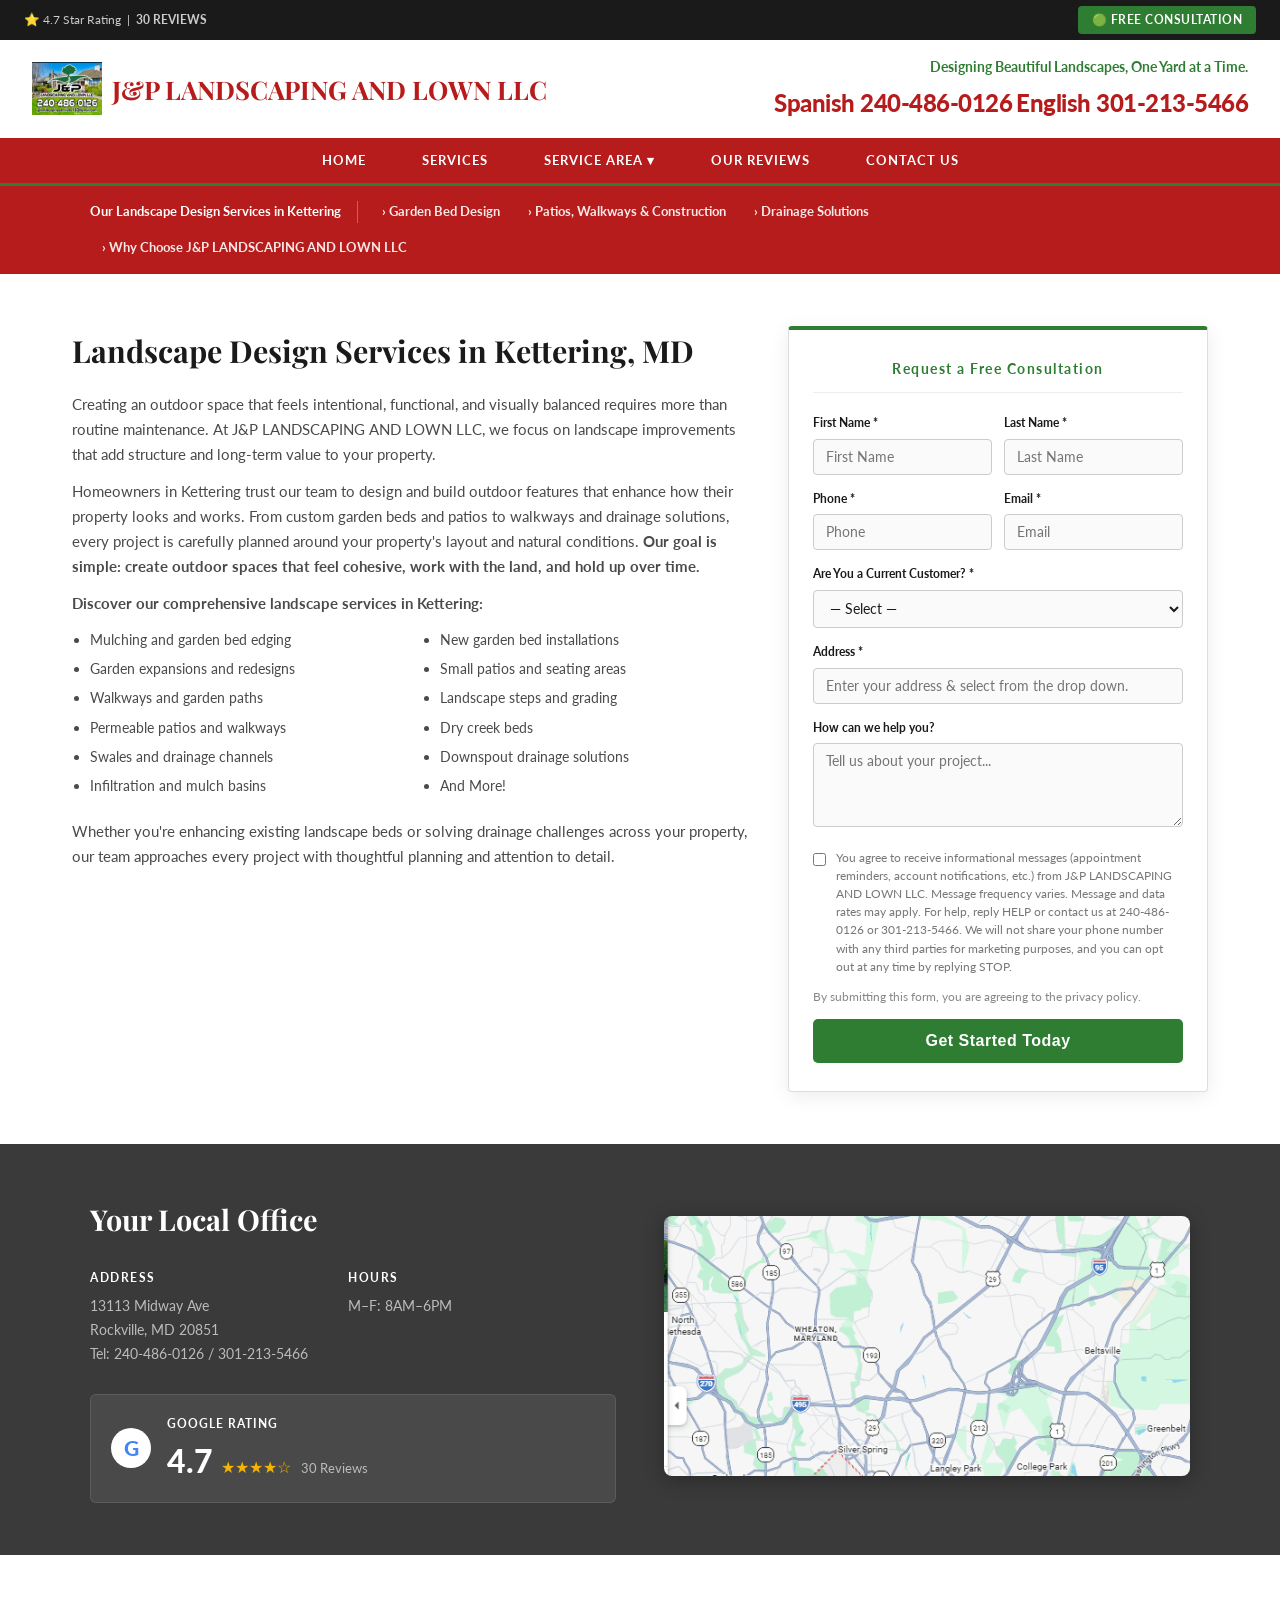
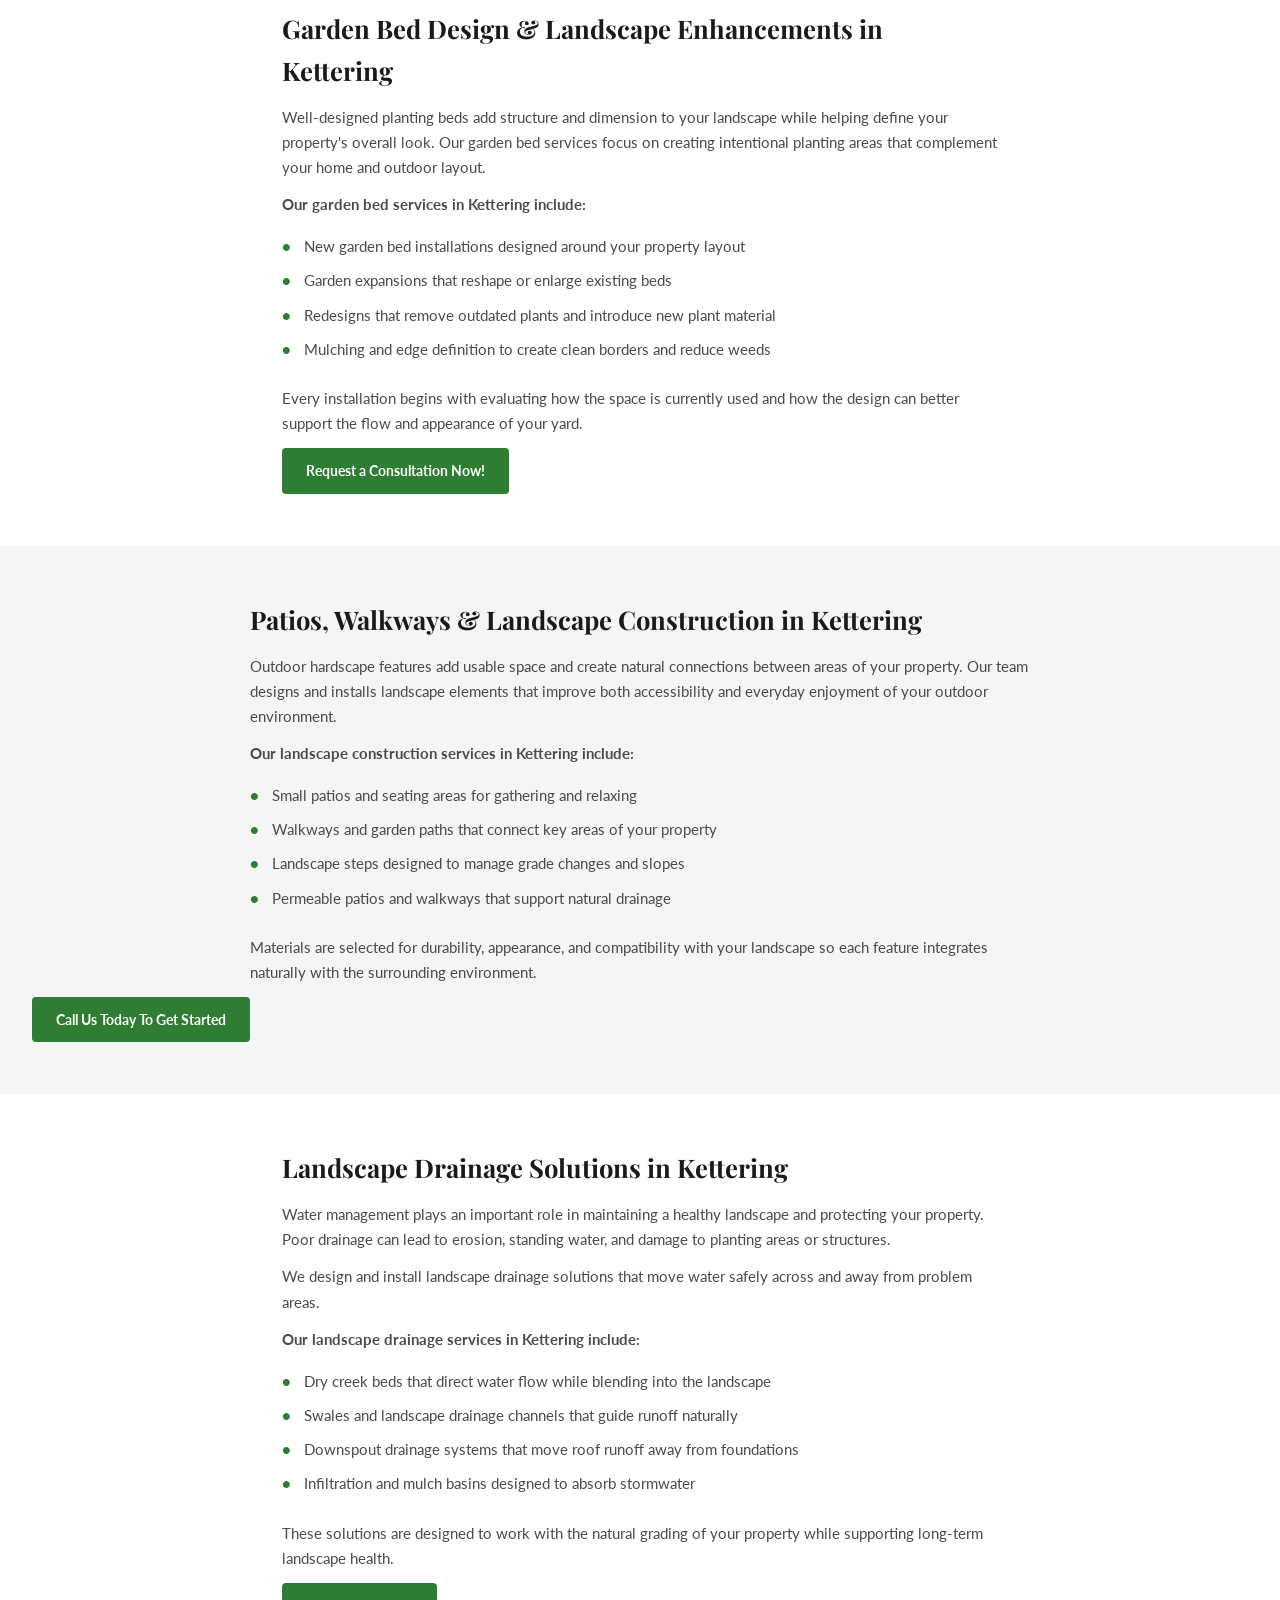
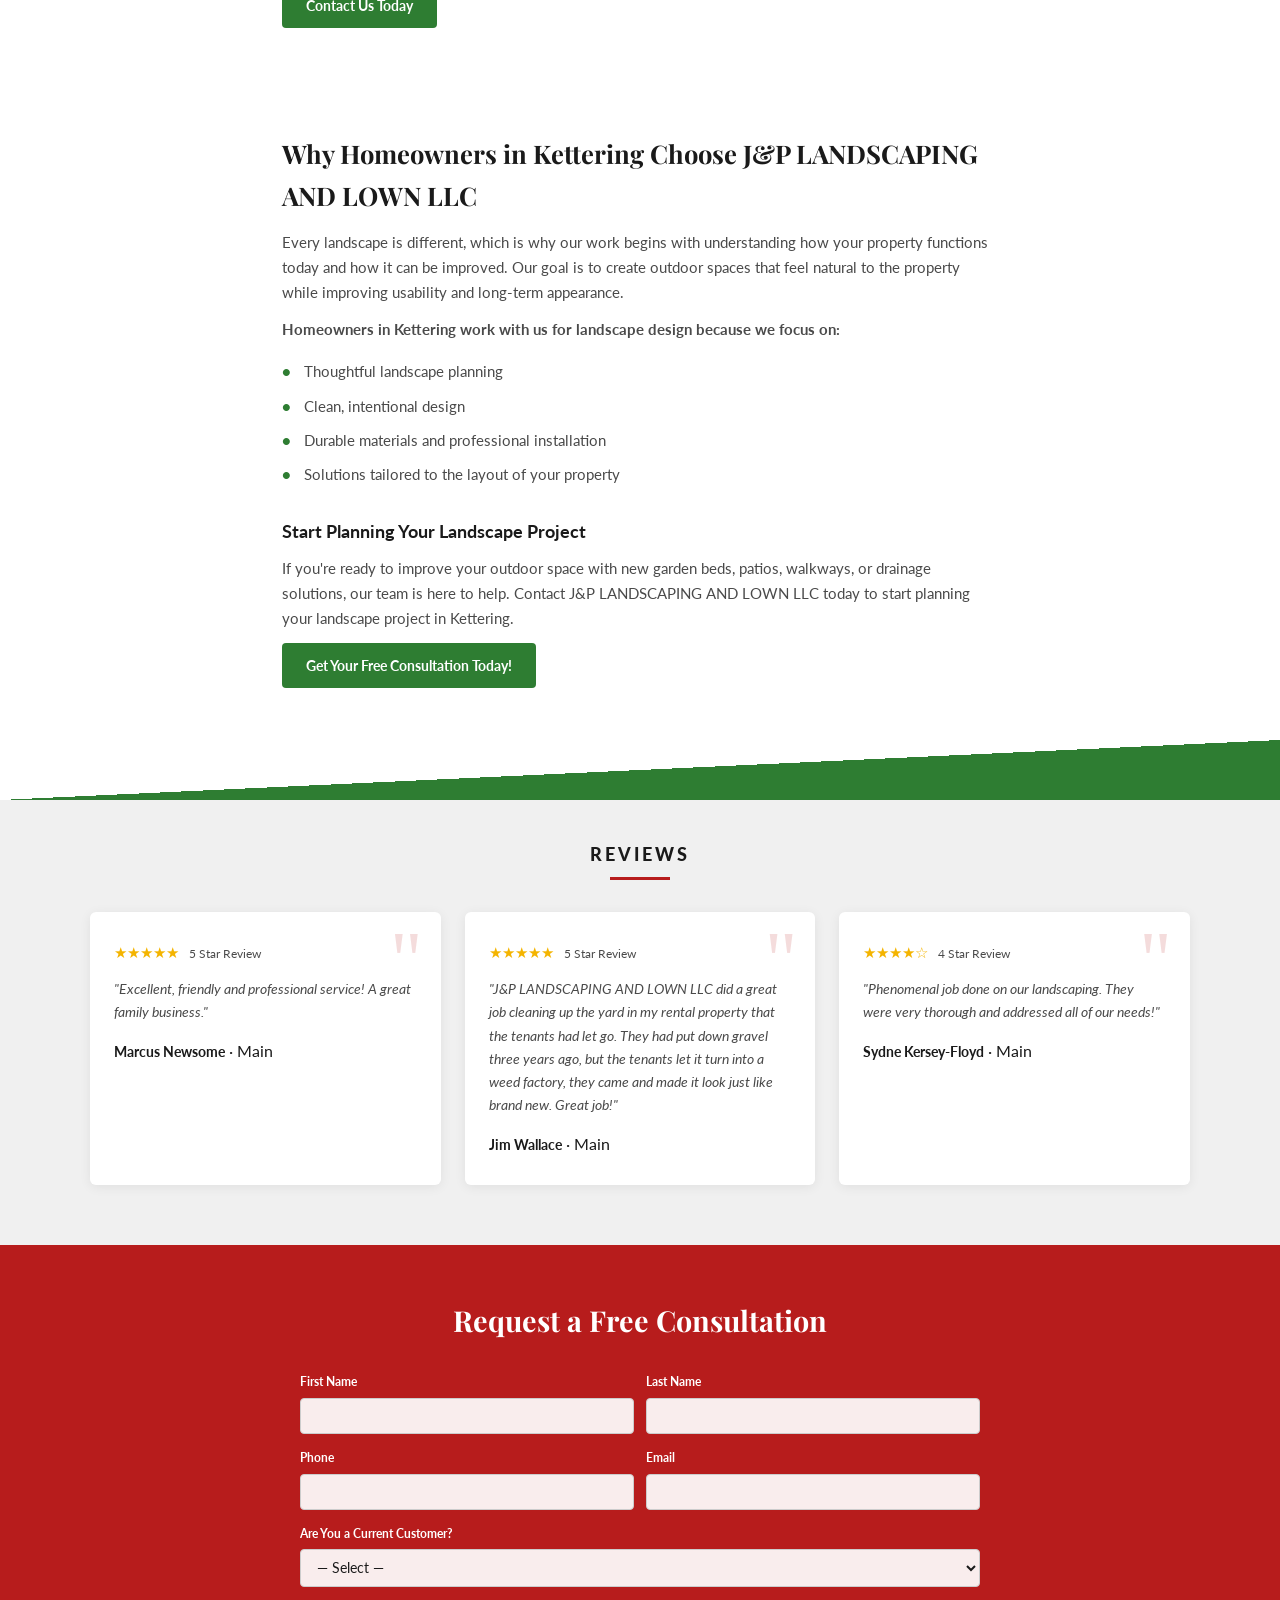
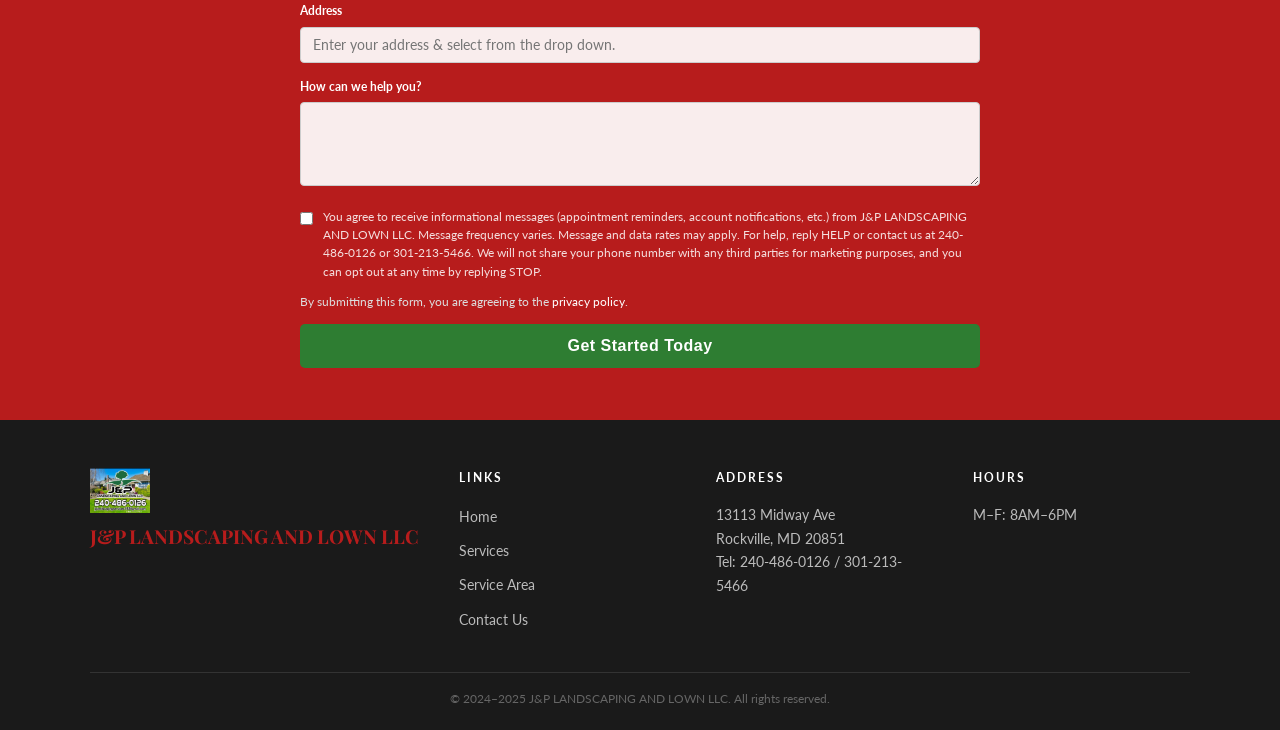
<file: kettering.html>
<!DOCTYPE html>
<html lang="en">
<head>
  <meta charset="UTF-8"/>
  <link rel="icon" type="image/png" href="images/logo.png"/>
  <meta name="viewport" content="width=device-width, initial-scale=1.0"/>
  <title>Landscape Design in Kettering, MD – J&P LANDSCAPING AND LOWN LLC</title>
  <link rel="stylesheet" href="style.css"/>
  <link href="https://fonts.googleapis.com/css2?family=Playfair+Display:wght@700;900&family=Lato:wght@300;400;700&display=swap" rel="stylesheet"/>
</head>
<body>

  <!-- TOP BAR -->
  <div class="topbar">
    <span>⭐ 4.7 Star Rating &nbsp;|&nbsp; <strong>30 REVIEWS</strong></span>
    <a href="consultation.html" class="btn-free">🟢 FREE CONSULTATION</a>
  </div>

  <!-- HEADER -->
  <header class="header">
    <div class="header-inner">
      <div class="logo">
        <img src="images/logo.png" alt="J&P LANDSCAPING AND LOWN LLC Logo" onerror="this.style.display='none'"/>
        <a href="index.html" class="logo-text"><strong>J&P LANDSCAPING AND LOWN LLC</strong></a>
      </div>
      <div class="header-contact">
        <p class="tagline">Designing Beautiful Landscapes, One Yard at a Time.</p>
        <a href="tel:2404860126" class="phone">Spanish 240-486-0126</a>
        <a href="tel:3012135466" class="phone">English 301-213-5466</a>
      </div>
    </div>
    <nav class="navbar">
      <ul>
        <li><a href="index.html">HOME</a></li>
        <li><a href="services.html">SERVICES</a></li>
        <li class="nav-dropdown"><a href="service-area.html">SERVICE AREA ▾</a><ul class="dropdown-menu"><li><a href="kettering.html">Kettering</a></li><li><a href="service-area.html">View All Areas</a></li></ul></li>
        <li><a href="reviews.html">OUR REVIEWS</a></li>
        <li><a href="contact.html">CONTACT US</a></li>
      </ul>
    </nav>
  </header>

  <!-- INTERNAL NAV -->
  <div class="inner-page-nav">
    <div class="inner-nav-inner">
      <span>Our Landscape Design Services in Kettering</span>
      <a href="#garden-bed">› Garden Bed Design</a>
      <a href="#patios">› Patios, Walkways &amp; Construction</a>
      <a href="#drainage">› Drainage Solutions</a>
      <a href="#why-us">› Why Choose J&P LANDSCAPING AND LOWN LLC</a>
    </div>
  </div>

  <!-- HERO + FORM -->
  <section class="city-hero-section">
    <div class="city-hero-text">
      <h1>Landscape Design Services in Kettering, MD</h1>
      <p>Creating an outdoor space that feels intentional, functional, and visually balanced requires more than routine maintenance. At J&P LANDSCAPING AND LOWN LLC, we focus on landscape improvements that add structure and long-term value to your property.</p>
      <p>Homeowners in Kettering trust our team to design and build outdoor features that enhance how their property looks and works. From custom garden beds and patios to walkways and drainage solutions, every project is carefully planned around your property's layout and natural conditions. <strong>Our goal is simple: create outdoor spaces that feel cohesive, work with the land, and hold up over time.</strong></p>
      <p><strong>Discover our comprehensive landscape services in Kettering:</strong></p>
      <div class="services-two-col">
        <ul>
          <li>Mulching and garden bed edging</li>
          <li>Garden expansions and redesigns</li>
          <li>Walkways and garden paths</li>
          <li>Permeable patios and walkways</li>
          <li>Swales and drainage channels</li>
          <li>Infiltration and mulch basins</li>
        </ul>
        <ul>
          <li>New garden bed installations</li>
          <li>Small patios and seating areas</li>
          <li>Landscape steps and grading</li>
          <li>Dry creek beds</li>
          <li>Downspout drainage solutions</li>
          <li>And More!</li>
        </ul>
      </div>
      <p>Whether you're enhancing existing landscape beds or solving drainage challenges across your property, our team approaches every project with thoughtful planning and attention to detail.</p>
    </div>
    <div class="city-hero-form">
      <div class="form-box">
        <h4>Request a Free Consultation</h4>
        <form action="https://formspree.io/f/xjgjpapk" method="POST"><input type="hidden" name="_subject" value="Consultation - Kettering"/>
        <div class="form-row">
          <div class="form-group">
            <label>First Name *</label>
            <input type="text" name="first_name" placeholder="First Name"/>
          </div>
          <div class="form-group">
            <label>Last Name *</label>
            <input type="text" name="last_name" placeholder="Last Name"/>
          </div>
        </div>
        <div class="form-row">
          <div class="form-group">
            <label>Phone *</label>
            <input type="tel" name="phone" placeholder="Phone"/>
          </div>
          <div class="form-group">
            <label>Email *</label>
            <input type="email" name="email" placeholder="Email"/>
          </div>
        </div>
        <div class="form-group">
          <label>Are You a Current Customer? *</label>
          <select name="current_customer"><option value="">— Select —</option>
            <option>Yes</option>
            <option>No</option>
          </select>
        </div>
        <div class="form-group">
          <label>Address *</label>
          <input type="text" name="address" placeholder="Enter your address &amp; select from the drop down."/>
        </div>
        <div class="form-group">
          <label>How can we help you?</label>
          <textarea name="message" rows="4" placeholder="Tell us about your project..."></textarea>
        </div>
        <div class="form-check">
          <input type="checkbox" id="agree2"/>
          <label for="agree2">You agree to receive informational messages (appointment reminders, account notifications, etc.) from J&P LANDSCAPING AND LOWN LLC. Message frequency varies. Message and data rates may apply. For help, reply HELP or contact us at 240-486-0126 or 301-213-5466. We will not share your phone number with any third parties for marketing purposes, and you can opt out at any time by replying STOP.</label>
        </div>
        <p class="form-disclaimer">By submitting this form, you are agreeing to the <a href="#">privacy policy</a>.</p>
        <button class="btn-submit" type="submit" id="cityFormBtn">Get Started Today</button>
      </form>
      </div>
    </div>
  </section>

  <!-- LOCAL OFFICE -->
  <section class="local-office-section">
    <div class="local-office-inner">
      <div class="local-office-info">
        <h2>Your Local Office</h2>
        <div class="office-details">
          <div>
            <strong>ADDRESS</strong>
            <p>13113 Midway Ave<br/>Rockville, MD 20851<br/>Tel: 240-486-0126 / 301-213-5466</p>
          </div>
          <div>
            <strong>HOURS</strong>
            <p>M–F: 8AM–6PM</p>
          </div>
        </div>
        <div class="google-rating">
          <div class="g-logo">G</div>
          <div>
            <strong>GOOGLE RATING</strong><br/>
            <span class="big-rating">4.7</span>
            <span class="stars-inline">★★★★☆</span>
            <span class="review-count">30 Reviews</span>
          </div>
        </div>
      </div>
      <div class="local-office-map">
        <img src="images/map.png" alt="Kettering MD Service Area" onerror="this.style.background='#c8dfc8'; this.style.minHeight='250px'; this.style.display='block'; this.style.borderRadius='8px'"/>
      </div>
    </div>
  </section>

  <!-- GARDEN BED -->
  <section class="city-service-section" id="garden-bed">
    <h2>Garden Bed Design &amp; Landscape Enhancements in Kettering</h2>
    <p>Well-designed planting beds add structure and dimension to your landscape while helping define your property's overall look. Our garden bed services focus on creating intentional planting areas that complement your home and outdoor layout.</p>
    <p><strong>Our garden bed services in Kettering include:</strong></p>
    <ul class="styled-list">
      <li>New garden bed installations designed around your property layout</li>
      <li>Garden expansions that reshape or enlarge existing beds</li>
      <li>Redesigns that remove outdated plants and introduce new plant material</li>
      <li>Mulching and edge definition to create clean borders and reduce weeds</li>
    </ul>
    <p>Every installation begins with evaluating how the space is currently used and how the design can better support the flow and appearance of your yard.</p>
    <a href="consultation.html" class="btn-green">Request a Consultation Now!</a>
  </section>

  <!-- PATIOS -->
  <section class="city-service-section alt-bg" id="patios">
    <h2>Patios, Walkways &amp; Landscape Construction in Kettering</h2>
    <p>Outdoor hardscape features add usable space and create natural connections between areas of your property. Our team designs and installs landscape elements that improve both accessibility and everyday enjoyment of your outdoor environment.</p>
    <p><strong>Our landscape construction services in Kettering include:</strong></p>
    <ul class="styled-list">
      <li>Small patios and seating areas for gathering and relaxing</li>
      <li>Walkways and garden paths that connect key areas of your property</li>
      <li>Landscape steps designed to manage grade changes and slopes</li>
      <li>Permeable patios and walkways that support natural drainage</li>
    </ul>
    <p>Materials are selected for durability, appearance, and compatibility with your landscape so each feature integrates naturally with the surrounding environment.</p>
    <a href="tel:2404860126" class="btn-green">Call Us Today To Get Started</a>
  </section>

  <!-- DRAINAGE -->
  <section class="city-service-section" id="drainage">
    <h2>Landscape Drainage Solutions in Kettering</h2>
    <p>Water management plays an important role in maintaining a healthy landscape and protecting your property. Poor drainage can lead to erosion, standing water, and damage to planting areas or structures.</p>
    <p>We design and install landscape drainage solutions that move water safely across and away from problem areas.</p>
    <p><strong>Our landscape drainage services in Kettering include:</strong></p>
    <ul class="styled-list">
      <li>Dry creek beds that direct water flow while blending into the landscape</li>
      <li>Swales and landscape drainage channels that guide runoff naturally</li>
      <li>Downspout drainage systems that move roof runoff away from foundations</li>
      <li>Infiltration and mulch basins designed to absorb stormwater</li>
    </ul>
    <p>These solutions are designed to work with the natural grading of your property while supporting long-term landscape health.</p>
    <a href="contact.html" class="btn-green">Contact Us Today</a>
  </section>

  <!-- WHY US -->
  <section class="city-service-section why-us-section" id="why-us">
    <h2>Why Homeowners in Kettering Choose J&P LANDSCAPING AND LOWN LLC</h2>
    <p>Every landscape is different, which is why our work begins with understanding how your property functions today and how it can be improved. Our goal is to create outdoor spaces that feel natural to the property while improving usability and long-term appearance.</p>
    <p><strong>Homeowners in Kettering work with us for landscape design because we focus on:</strong></p>
    <ul class="styled-list">
      <li>Thoughtful landscape planning</li>
      <li>Clean, intentional design</li>
      <li>Durable materials and professional installation</li>
      <li>Solutions tailored to the layout of your property</li>
    </ul>
    <h3>Start Planning Your Landscape Project</h3>
    <p>If you're ready to improve your outdoor space with new garden beds, patios, walkways, or drainage solutions, our team is here to help. Contact J&P LANDSCAPING AND LOWN LLC today to start planning your landscape project in Kettering.</p>
    <a href="consultation.html" class="btn-green">Get Your Free Consultation Today!</a>
  </section>

  <!-- WAVE DIVIDER -->
  <div class="wave-divider"></div>

  <!-- REVIEWS -->
  <section class="reviews" style="background:#f0f0f0; padding-top:40px;">
    <h2 class="reviews-title">REVIEWS</h2>
    <div class="reviews-grid">
      <div class="review-card">
        <div class="stars">★★★★★ <span>5 Star Review</span></div>
        <p>"Excellent, friendly and professional service! A great family business."</p>
        <strong>Marcus Newsome</strong> · Main
      </div>
      <div class="review-card">
        <div class="stars">★★★★★ <span>5 Star Review</span></div>
        <p>"J&P LANDSCAPING AND LOWN LLC did a great job cleaning up the yard in my rental property that the tenants had let go. They had put down gravel three years ago, but the tenants let it turn into a weed factory, they came and made it look just like brand new. Great job!"</p>
        <strong>Jim Wallace</strong> · Main
      </div>
      <div class="review-card">
        <div class="stars">★★★★☆ <span>4 Star Review</span></div>
        <p>"Phenomenal job done on our landscaping. They were very thorough and addressed all of our needs!"</p>
        <strong>Sydne Kersey-Floyd</strong> · Main
      </div>
    </div>
  </section>

  <!-- BOTTOM FORM (RED BG) -->
  <section class="bottom-form-section">
    <h2>Request a Free Consultation</h2>
    <div class="bottom-form-inner">
      <form action="https://formspree.io/f/xjgjpapk" method="POST"><input type="hidden" name="_subject" value="Consultation - Kettering Bottom"/>
      <div class="form-row">
        <div class="form-group">
          <label>First Name</label>
          <input type="text"/>
        </div>
        <div class="form-group">
          <label>Last Name</label>
          <input type="text"/>
        </div>
      </div>
      <div class="form-row">
        <div class="form-group">
          <label>Phone</label>
          <input type="tel"/>
        </div>
        <div class="form-group">
          <label>Email</label>
          <input type="email"/>
        </div>
      </div>
      <div class="form-group">
        <label>Are You a Current Customer?</label>
        <select name="current_customer"><option value="">— Select —</option><option>Yes</option><option>No</option></select>
      </div>
      <div class="form-group">
        <label>Address</label>
        <input type="text" name="address" placeholder="Enter your address &amp; select from the drop down."/>
      </div>
      <div class="form-group">
        <label>How can we help you?</label>
        <textarea name="message" rows="4"></textarea>
      </div>
      <div class="form-check">
        <input type="checkbox" id="agree3"/>
        <label for="agree3">You agree to receive informational messages (appointment reminders, account notifications, etc.) from J&P LANDSCAPING AND LOWN LLC. Message frequency varies. Message and data rates may apply. For help, reply HELP or contact us at 240-486-0126 or 301-213-5466. We will not share your phone number with any third parties for marketing purposes, and you can opt out at any time by replying STOP.</label>
      </div>
      <p class="form-disclaimer" style="color:#ddd;">By submitting this form, you are agreeing to the <a href="#" style="color:#fff;">privacy policy</a>.</p>
      <button class="btn-submit" type="submit" id="bottomFormBtn">Get Started Today</button>
      </form>
    </div>
  </section>

  <!-- FOOTER -->
  <footer class="footer">
    <div class="footer-inner">
      <div class="footer-logo">
        <img src="images/logo.png" alt="J&P LANDSCAPING AND LOWN LLC" onerror="this.style.display='none'"/>
        <span><strong>J&P LANDSCAPING AND LOWN LLC</strong></span>
      </div>
      <div class="footer-links">
        <h5>Links</h5>
        <ul>
          <li><a href="index.html">Home</a></li>
          <li><a href="services.html">Services</a></li>
          <li><a href="service-area.html">Service Area</a></li>
          <li><a href="contact.html">Contact Us</a></li>
        </ul>
      </div>
      <div class="footer-address">
        <h5>ADDRESS</h5>
        <p>13113 Midway Ave<br/>Rockville, MD 20851<br/>Tel: 240-486-0126 / 301-213-5466</p>
      </div>
      <div class="footer-hours">
        <h5>HOURS</h5>
        <p>M–F: 8AM–6PM</p>
      </div>
    </div>
    <div class="footer-bottom">
      <p>© 2024–2025 J&P LANDSCAPING AND LOWN LLC. All rights reserved.</p>
    </div>
  </footer>

  <script src="script.js"></script>
  <script>
    ['cityFormBtn','bottomFormBtn'].forEach(id => {
      const btn = document.getElementById(id);
      if(btn){ btn.addEventListener('click', function(){
        btn.textContent = '✔ Request Sent!'; btn.style.background = '#1b5e20'; btn.disabled = true;
        setTimeout(()=>{ btn.textContent='Get Started Today'; btn.style.background=''; btn.disabled=false; },3000);
      });}
    });
  </script>
</body>
</html>
</file>
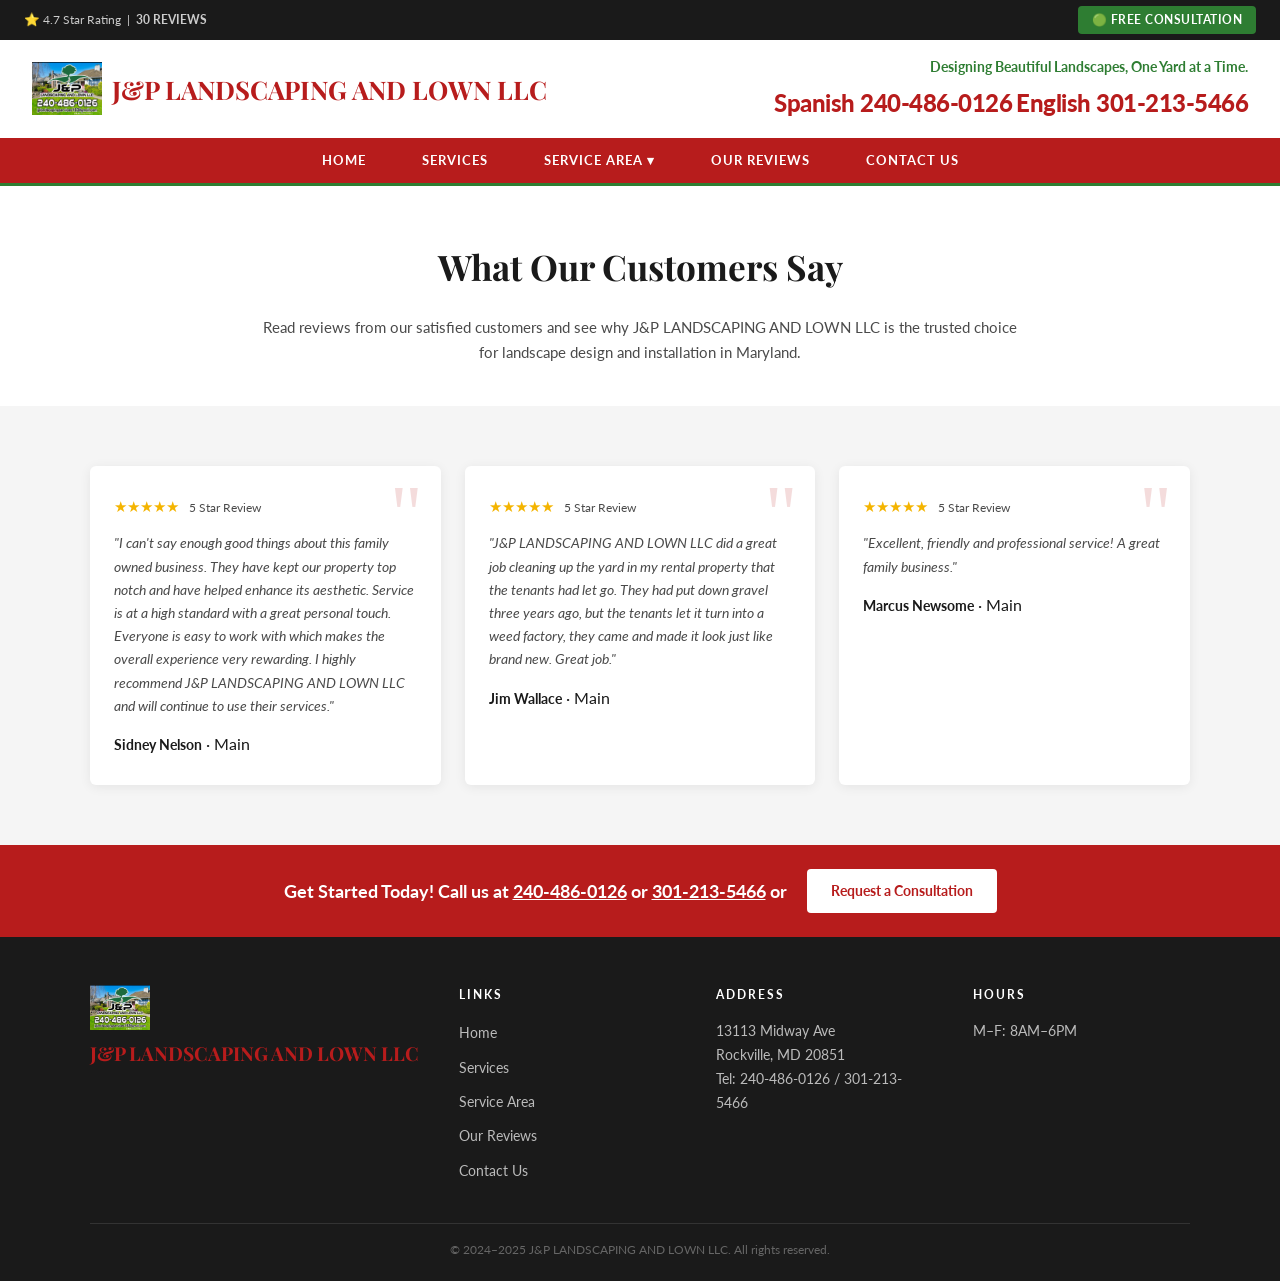
<file: reviews.html>
<!DOCTYPE html>
<html lang="en">
<head>
  <meta charset="UTF-8"/>
  <link rel="icon" type="image/png" href="images/logo.png"/>
  <meta name="viewport" content="width=device-width, initial-scale=1.0"/>
  <title>Our Reviews – J&P LANDSCAPING AND LOWN LLC</title>
  <link rel="stylesheet" href="style.css"/>
  <link href="https://fonts.googleapis.com/css2?family=Playfair+Display:wght@700;900&family=Lato:wght@300;400;700&display=swap" rel="stylesheet"/>
</head>
<body>

  <!-- TOP BAR -->
  <div class="topbar">
    <span>⭐ 4.7 Star Rating &nbsp;|&nbsp; <strong>30 REVIEWS</strong></span>
    <a href="consultation.html" class="btn-free">🟢 FREE CONSULTATION</a>
  </div>

  <!-- HEADER -->
  <header class="header">
    <div class="header-inner">
      <div class="logo">
        <img src="images/logo.png" alt="J&P LANDSCAPING AND LOWN LLC Logo" onerror="this.style.display='none'"/>
        <a href="index.html" class="logo-text"><strong>J&P LANDSCAPING AND LOWN LLC</strong></a>
      </div>
      <div class="header-contact">
        <p class="tagline">Designing Beautiful Landscapes, One Yard at a Time.</p>
        <a href="tel:2404860126" class="phone">Spanish 240-486-0126</a>
        <a href="tel:3012135466" class="phone">English 301-213-5466</a>
      </div>
    </div>
    <nav class="navbar">
      <ul>
        <li><a href="index.html">HOME</a></li>
        <li><a href="services.html">SERVICES</a></li>
        <li class="nav-dropdown"><a href="service-area.html">SERVICE AREA ▾</a><ul class="dropdown-menu"><li><a href="kettering.html">Kettering</a></li><li><a href="service-area.html">View All Areas</a></li></ul></li>
        <li><a href="reviews.html" class="active">OUR REVIEWS</a></li>
        <li><a href="contact.html">CONTACT US</a></li>
      </ul>
    </nav>
  </header>

  <!-- PAGE TITLE -->
  <div class="page-hero-simple">
    <h1>What Our Customers Say</h1>
    <p>Read reviews from our satisfied customers and see why J&P LANDSCAPING AND LOWN LLC is the trusted choice for landscape design and installation in Maryland.</p>
  </div>

  <!-- REVIEWS -->
  <section class="reviews" style="padding: 60px 20px;">
    <div class="reviews-grid">
      <div class="review-card">
        <div class="stars">★★★★★ <span>5 Star Review</span></div>
        <p>"I can't say enough good things about this family owned business. They have kept our property top notch and have helped enhance its aesthetic. Service is at a high standard with a great personal touch. Everyone is easy to work with which makes the overall experience very rewarding. I highly recommend J&P LANDSCAPING AND LOWN LLC and will continue to use their services."</p>
        <strong>Sidney Nelson</strong> · Main
      </div>
      <div class="review-card">
        <div class="stars">★★★★★ <span>5 Star Review</span></div>
        <p>"J&P LANDSCAPING AND LOWN LLC did a great job cleaning up the yard in my rental property that the tenants had let go. They had put down gravel three years ago, but the tenants let it turn into a weed factory, they came and made it look just like brand new. Great job."</p>
        <strong>Jim Wallace</strong> · Main
      </div>
      <div class="review-card">
        <div class="stars">★★★★★ <span>5 Star Review</span></div>
        <p>"Excellent, friendly and professional service! A great family business."</p>
        <strong>Marcus Newsome</strong> · Main
      </div>
    </div>
  </section>

  <!-- CTA BANNER -->
  <div class="cta-banner">
    <p>Get Started Today! Call us at <a href="tel:2404860126">240-486-0126</a> or <a href="tel:3012135466">301-213-5466</a> or</p>
    <a href="consultation.html" class="btn-consult">Request a Consultation</a>
  </div>

  <!-- FOOTER -->
  <footer class="footer" id="contact">
    <div class="footer-inner">
      <div class="footer-logo">
        <img src="images/logo.png" alt="J&P LANDSCAPING AND LOWN LLC" onerror="this.style.display='none'"/>
        <span><strong>J&P LANDSCAPING AND LOWN LLC</strong></span>
      </div>
      <div class="footer-links">
        <h5>Links</h5>
        <ul>
          <li><a href="index.html">Home</a></li>
          <li><a href="services.html">Services</a></li>
          <li><a href="service-area.html">Service Area</a></li>
          <li><a href="reviews.html">Our Reviews</a></li>
          <li><a href="contact.html">Contact Us</a></li>
        </ul>
      </div>
      <div class="footer-address">
        <h5>ADDRESS</h5>
        <p>13113 Midway Ave<br/>Rockville, MD 20851<br/>Tel: 240-486-0126 / 301-213-5466</p>
      </div>
      <div class="footer-hours">
        <h5>HOURS</h5>
        <p>M–F: 8AM–6PM</p>
      </div>
    </div>
    <div class="footer-bottom">
      <p>© 2024–2025 J&P LANDSCAPING AND LOWN LLC. All rights reserved.</p>
    </div>
  </footer>

  <script src="script.js"></script>
</body>
</html>
</file>
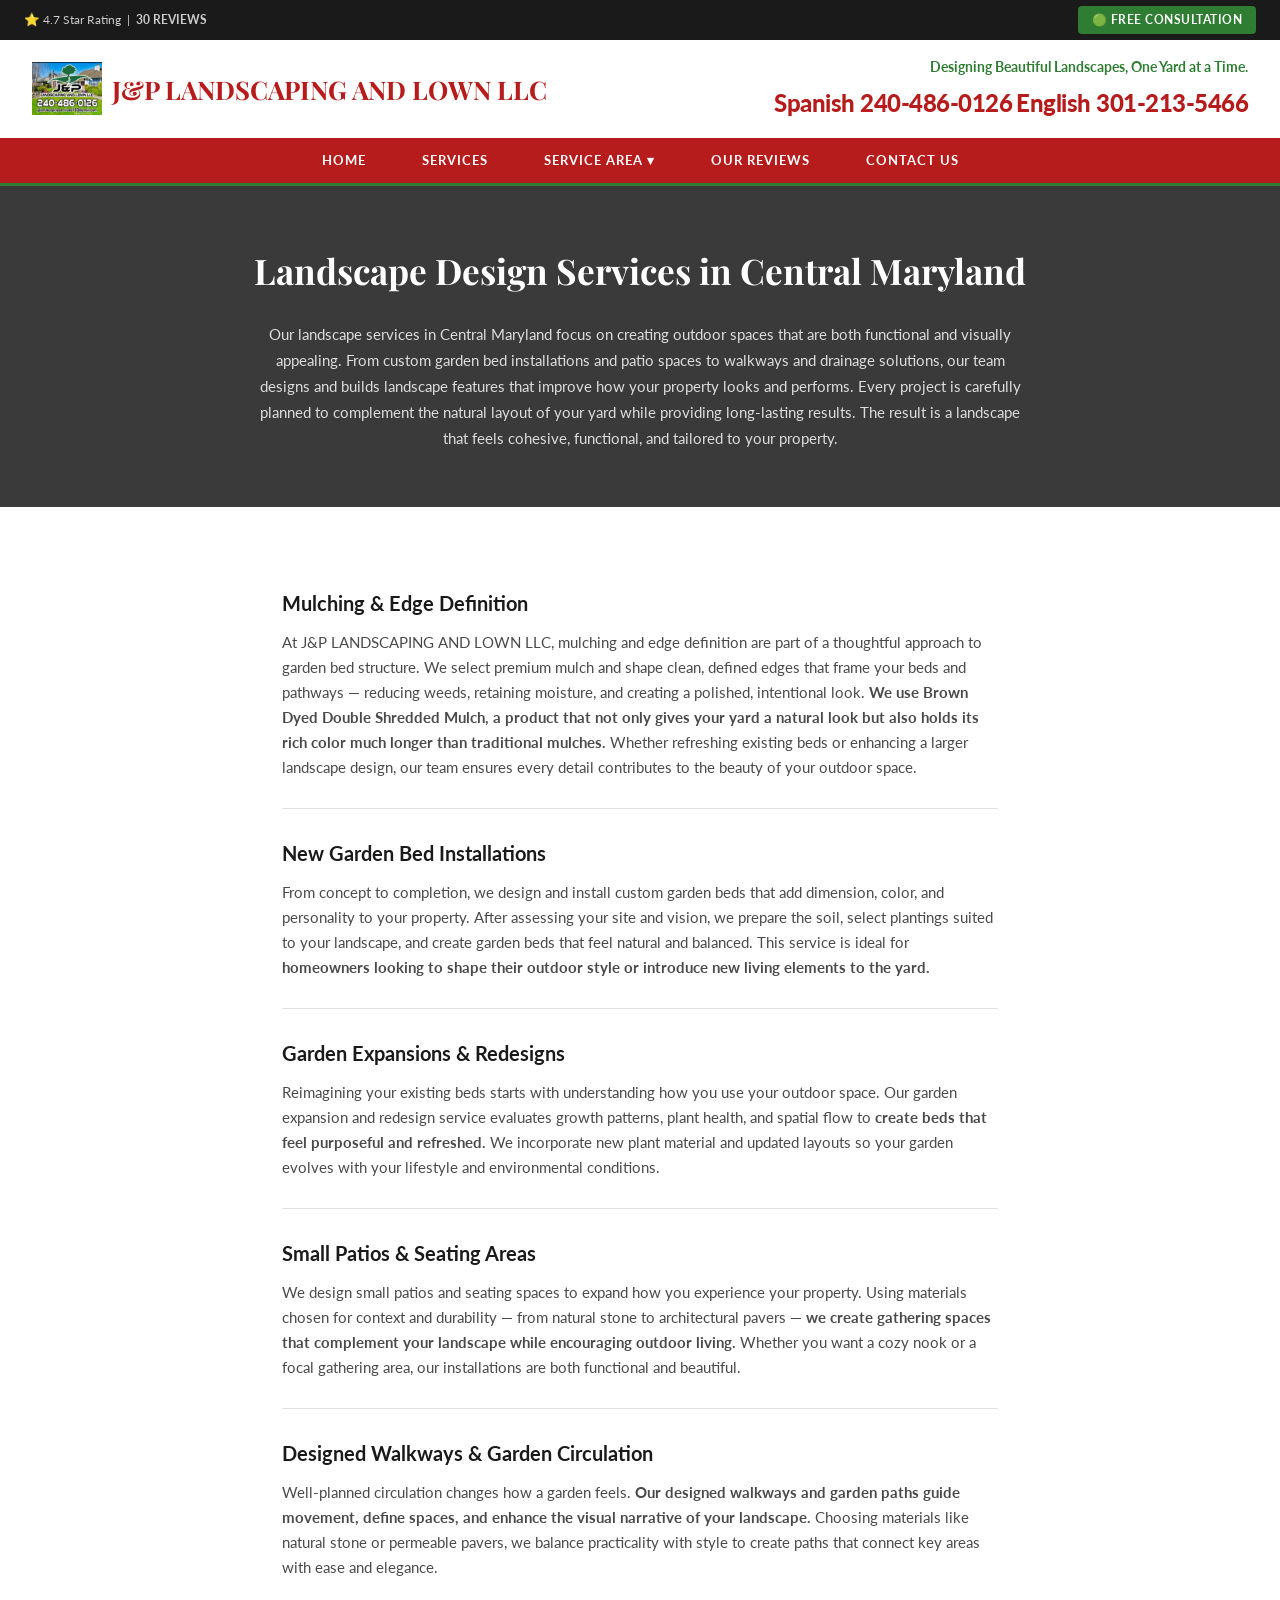
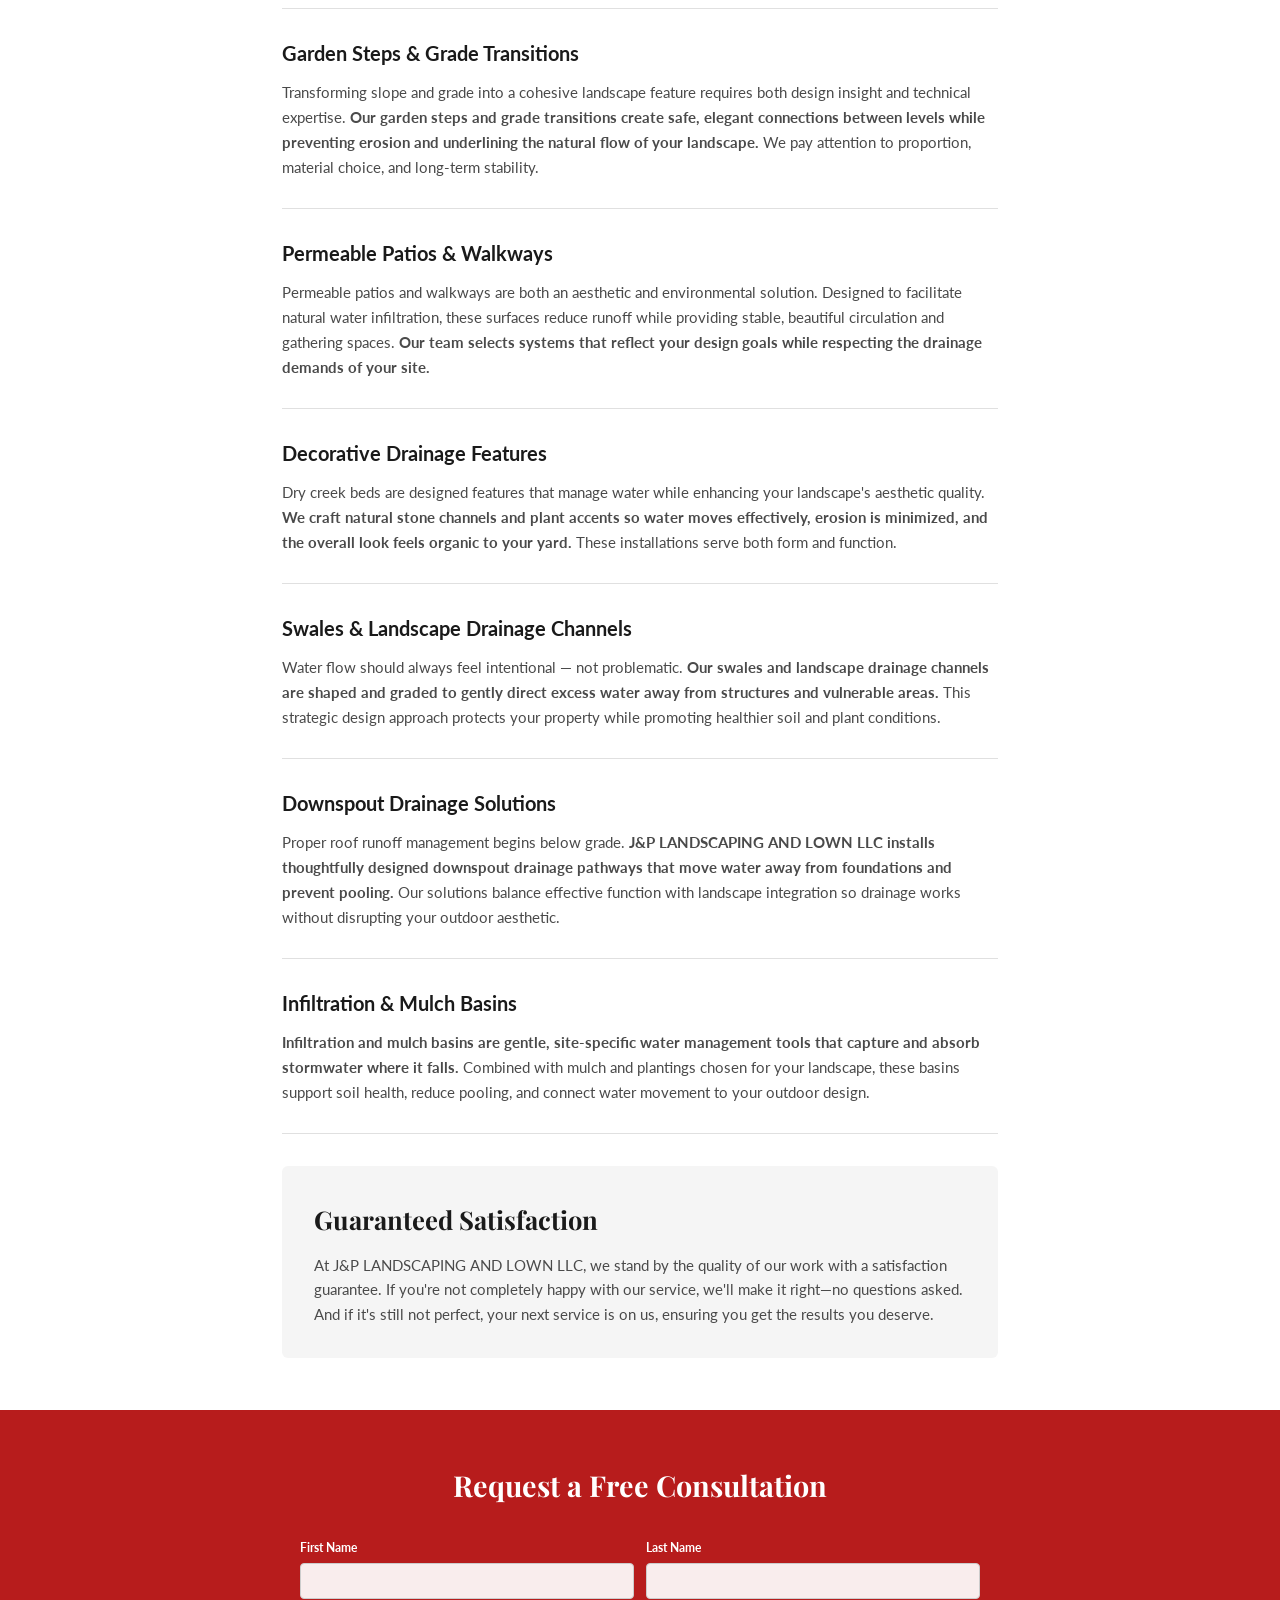
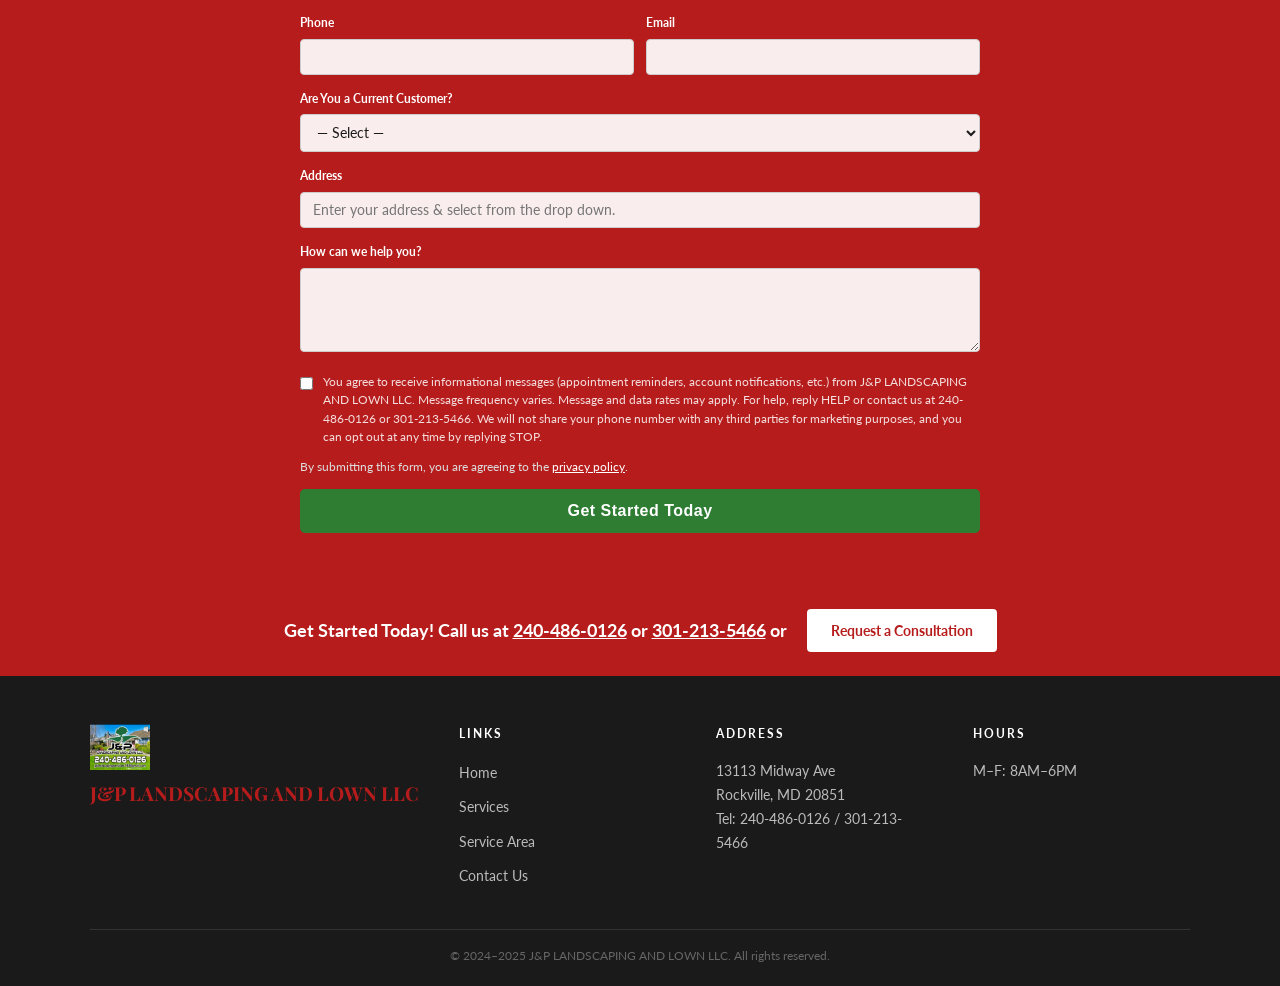
<file: services.html>
<!DOCTYPE html>
<html lang="en">
<head>
  <meta charset="UTF-8"/>
  <link rel="icon" type="image/png" href="images/logo.png"/>
  <meta name="viewport" content="width=device-width, initial-scale=1.0"/>
  <title>Services – J&P LANDSCAPING AND LOWN LLC</title>
  <link rel="stylesheet" href="style.css"/>
  <link href="https://fonts.googleapis.com/css2?family=Playfair+Display:wght@700;900&family=Lato:wght@300;400;700&display=swap" rel="stylesheet"/>
</head>
<body>

  <!-- TOP BAR -->
  <div class="topbar">
    <span>⭐ 4.7 Star Rating &nbsp;|&nbsp; <strong>30 REVIEWS</strong></span>
    <a href="consultation.html" class="btn-free">🟢 FREE CONSULTATION</a>
  </div>

  <!-- HEADER -->
  <header class="header">
    <div class="header-inner">
      <div class="logo">
        <img src="images/logo.png" alt="J&P LANDSCAPING AND LOWN LLC Logo" onerror="this.style.display='none'"/>
        <a href="index.html" class="logo-text"><strong>J&P LANDSCAPING AND LOWN LLC</strong></a>
      </div>
      <div class="header-contact">
        <p class="tagline">Designing Beautiful Landscapes, One Yard at a Time.</p>
        <a href="tel:2404860126" class="phone">Spanish 240-486-0126</a>
        <a href="tel:3012135466" class="phone">English 301-213-5466</a>
      </div>
    </div>
    <nav class="navbar">
      <ul>
        <li><a href="index.html">HOME</a></li>
        <li><a href="services.html" class="active">SERVICES</a></li>
        <li class="nav-dropdown"><a href="service-area.html">SERVICE AREA ▾</a><ul class="dropdown-menu"><li><a href="kettering.html">Kettering</a></li><li><a href="service-area.html">View All Areas</a></li></ul></li>
        <li><a href="reviews.html">OUR REVIEWS</a></li>
        <li><a href="contact.html">CONTACT US</a></li>
      </ul>
    </nav>
  </header>

  <!-- PAGE HERO DARK -->
  <div class="page-hero-dark">
    <h1>Landscape Design Services in Central Maryland</h1>
    <p>Our landscape services in Central Maryland focus on creating outdoor spaces that are both functional and visually appealing. From custom garden bed installations and patio spaces to walkways and drainage solutions, our team designs and builds landscape features that improve how your property looks and performs. Every project is carefully planned to complement the natural layout of your yard while providing long-lasting results. The result is a landscape that feels cohesive, functional, and tailored to your property.</p>
  </div>

  <!-- SERVICES LIST -->
  <section class="services-list-section">

    <div class="service-list-item">
      <h2>Mulching &amp; Edge Definition</h2>
      <p>At J&P LANDSCAPING AND LOWN LLC, mulching and edge definition are part of a thoughtful approach to garden bed structure. We select premium mulch and shape clean, defined edges that frame your beds and pathways — reducing weeds, retaining moisture, and creating a polished, intentional look. <strong>We use Brown Dyed Double Shredded Mulch, a product that not only gives your yard a natural look but also holds its rich color much longer than traditional mulches.</strong> Whether refreshing existing beds or enhancing a larger landscape design, our team ensures every detail contributes to the beauty of your outdoor space.</p>
    </div>

    <div class="service-list-item">
      <h2>New Garden Bed Installations</h2>
      <p>From concept to completion, we design and install custom garden beds that add dimension, color, and personality to your property. After assessing your site and vision, we prepare the soil, select plantings suited to your landscape, and create garden beds that feel natural and balanced. This service is ideal for <strong>homeowners looking to shape their outdoor style or introduce new living elements to the yard.</strong></p>
    </div>

    <div class="service-list-item">
      <h2>Garden Expansions &amp; Redesigns</h2>
      <p>Reimagining your existing beds starts with understanding how you use your outdoor space. Our garden expansion and redesign service evaluates growth patterns, plant health, and spatial flow to <strong>create beds that feel purposeful and refreshed.</strong> We incorporate new plant material and updated layouts so your garden evolves with your lifestyle and environmental conditions.</p>
    </div>

    <div class="service-list-item">
      <h2>Small Patios &amp; Seating Areas</h2>
      <p>We design small patios and seating spaces to expand how you experience your property. Using materials chosen for context and durability — from natural stone to architectural pavers — <strong>we create gathering spaces that complement your landscape while encouraging outdoor living.</strong> Whether you want a cozy nook or a focal gathering area, our installations are both functional and beautiful.</p>
    </div>

    <div class="service-list-item">
      <h2>Designed Walkways &amp; Garden Circulation</h2>
      <p>Well-planned circulation changes how a garden feels. <strong>Our designed walkways and garden paths guide movement, define spaces, and enhance the visual narrative of your landscape.</strong> Choosing materials like natural stone or permeable pavers, we balance practicality with style to create paths that connect key areas with ease and elegance.</p>
    </div>

    <div class="service-list-item">
      <h2>Garden Steps &amp; Grade Transitions</h2>
      <p>Transforming slope and grade into a cohesive landscape feature requires both design insight and technical expertise. <strong>Our garden steps and grade transitions create safe, elegant connections between levels while preventing erosion and underlining the natural flow of your landscape.</strong> We pay attention to proportion, material choice, and long-term stability.</p>
    </div>

    <div class="service-list-item">
      <h2>Permeable Patios &amp; Walkways</h2>
      <p>Permeable patios and walkways are both an aesthetic and environmental solution. Designed to facilitate natural water infiltration, these surfaces reduce runoff while providing stable, beautiful circulation and gathering spaces. <strong>Our team selects systems that reflect your design goals while respecting the drainage demands of your site.</strong></p>
    </div>

    <div class="service-list-item">
      <h2>Decorative Drainage Features</h2>
      <p>Dry creek beds are designed features that manage water while enhancing your landscape's aesthetic quality. <strong>We craft natural stone channels and plant accents so water moves effectively, erosion is minimized, and the overall look feels organic to your yard.</strong> These installations serve both form and function.</p>
    </div>

    <div class="service-list-item">
      <h2>Swales &amp; Landscape Drainage Channels</h2>
      <p>Water flow should always feel intentional — not problematic. <strong>Our swales and landscape drainage channels are shaped and graded to gently direct excess water away from structures and vulnerable areas.</strong> This strategic design approach protects your property while promoting healthier soil and plant conditions.</p>
    </div>

    <div class="service-list-item">
      <h2>Downspout Drainage Solutions</h2>
      <p>Proper roof runoff management begins below grade. <strong>J&P LANDSCAPING AND LOWN LLC installs thoughtfully designed downspout drainage pathways that move water away from foundations and prevent pooling.</strong> Our solutions balance effective function with landscape integration so drainage works without disrupting your outdoor aesthetic.</p>
    </div>

    <div class="service-list-item">
      <h2>Infiltration &amp; Mulch Basins</h2>
      <p><strong>Infiltration and mulch basins are gentle, site-specific water management tools that capture and absorb stormwater where it falls.</strong> Combined with mulch and plantings chosen for your landscape, these basins support soil health, reduce pooling, and connect water movement to your outdoor design.</p>
    </div>

    <!-- SATISFACTION -->
    <div class="satisfaction-box">
      <h2>Guaranteed Satisfaction</h2>
      <p>At J&P LANDSCAPING AND LOWN LLC, we stand by the quality of our work with a satisfaction guarantee. If you're not completely happy with our service, we'll make it right—no questions asked. And if it's still not perfect, your next service is on us, ensuring you get the results you deserve.</p>
    </div>

  </section>

  <!-- RED FORM SECTION -->
  <section class="bottom-form-section">
    <h2>Request a Free Consultation</h2>
    <div class="bottom-form-inner">
      <form action="https://formspree.io/f/xjgjpapk" method="POST"><input type="hidden" name="_subject" value="Consultation - Services Page"/>
      <div class="form-row">
        <div class="form-group">
          <label>First Name</label>
          <input type="text"/>
        </div>
        <div class="form-group">
          <label>Last Name</label>
          <input type="text"/>
        </div>
      </div>
      <div class="form-row">
        <div class="form-group">
          <label>Phone</label>
          <input type="tel"/>
        </div>
        <div class="form-group">
          <label>Email</label>
          <input type="email"/>
        </div>
      </div>
      <div class="form-group">
        <label>Are You a Current Customer?</label>
        <select name="current_customer"><option value="">— Select —</option><option>Yes</option><option>No</option></select>
      </div>
      <div class="form-group">
        <label>Address</label>
        <input type="text" name="address" placeholder="Enter your address &amp; select from the drop down."/>
      </div>
      <div class="form-group">
        <label>How can we help you?</label>
        <textarea name="message" rows="4"></textarea>
      </div>
      <div class="form-check">
        <input type="checkbox" id="agreeServices"/>
        <label for="agreeServices">You agree to receive informational messages (appointment reminders, account notifications, etc.) from J&P LANDSCAPING AND LOWN LLC. Message frequency varies. Message and data rates may apply. For help, reply HELP or contact us at 240-486-0126 or 301-213-5466. We will not share your phone number with any third parties for marketing purposes, and you can opt out at any time by replying STOP.</label>
      </div>
      <p class="form-disclaimer" style="color:#ddd;">By submitting this form, you are agreeing to the <a href="#" style="color:#fff; text-decoration:underline;">privacy policy</a>.</p>
      <button class="btn-submit" type="submit" id="servicesFormBtn">Get Started Today</button>
      </form>
    </div>
  </section>

  <!-- CTA BANNER -->
  <div class="cta-banner">
    <p>Get Started Today! Call us at <a href="tel:2404860126">240-486-0126</a> or <a href="tel:3012135466">301-213-5466</a> or</p>
    <a href="consultation.html" class="btn-consult">Request a Consultation</a>
  </div>

  <!-- FOOTER -->
  <footer class="footer">
    <div class="footer-inner">
      <div class="footer-logo">
        <img src="images/logo.png" alt="J&P LANDSCAPING AND LOWN LLC" onerror="this.style.display='none'"/>
        <span><strong>J&P LANDSCAPING AND LOWN LLC</strong></span>
      </div>
      <div class="footer-links">
        <h5>Links</h5>
        <ul>
          <li><a href="index.html">Home</a></li>
          <li><a href="services.html">Services</a></li>
          <li><a href="service-area.html">Service Area</a></li>
          <li><a href="contact.html">Contact Us</a></li>
        </ul>
      </div>
      <div class="footer-address">
        <h5>ADDRESS</h5>
        <p>13113 Midway Ave<br/>Rockville, MD 20851<br/>Tel: 240-486-0126 / 301-213-5466</p>
      </div>
      <div class="footer-hours">
        <h5>HOURS</h5>
        <p>M–F: 8AM–6PM</p>
      </div>
    </div>
    <div class="footer-bottom">
      <p>© 2024–2025 J&P LANDSCAPING AND LOWN LLC. All rights reserved.</p>
    </div>
  </footer>

  <script src="script.js"></script>
  <script>
    const btn = document.getElementById('servicesFormBtn');
    if(btn){
      btn.addEventListener('click', function(){
        btn.textContent = '✔ Request Sent!'; btn.style.background = '#1b5e20'; btn.disabled = true;
        setTimeout(()=>{ btn.textContent='Get Started Today'; btn.style.background=''; btn.disabled=false; }, 3000);
      });
    }
  </script>
</body>
</html>
</file>
<file: style.css>
/* =============================================
   iLandscape - style.css
   ============================================= */

@import url('https://fonts.googleapis.com/css2?family=Playfair+Display:wght@700;900&family=Lato:wght@300;400;700&display=swap');

:root {
  --red:    #b71c1c;
  --green:  #2e7d32;
  --dark:   #1a1a1a;
  --gray:   #4a4a4a;
  --light:  #f5f5f5;
  --white:  #ffffff;
  --hero-bg:#3a3a3a;
  --card-bg:#c62828;
}

*, *::before, *::after { box-sizing: border-box; margin: 0; padding: 0; }

body {
  font-family: 'Lato', sans-serif;
  color: var(--dark);
  background: var(--white);
  line-height: 1.65;
}

a { text-decoration: none; color: inherit; }
img { max-width: 100%; }

/* ---- TOP BAR ---- */
.topbar {
  background: var(--dark);
  color: #ccc;
  font-size: 0.78rem;
  display: flex;
  justify-content: space-between;
  align-items: center;
  padding: 6px 24px;
}
.btn-free {
  background: var(--green);
  color: var(--white);
  padding: 4px 14px;
  border-radius: 4px;
  font-weight: 700;
  font-size: 0.75rem;
  letter-spacing: 0.5px;
  transition: background 0.2s;
}
.btn-free:hover { background: #1b5e20; }

/* ---- HEADER ---- */
.header { background: var(--white); border-bottom: 3px solid var(--green); }
.header-inner {
  display: flex;
  justify-content: space-between;
  align-items: center;
  padding: 14px 32px;
}
.logo {
  display: flex;
  align-items: center;
  gap: 10px;
}
.logo img { width: 70px; }
.logo-text {
  font-family: 'Playfair Display', serif;
  font-size: 1.6rem;
  color: var(--green);
}
.logo-text strong { color: var(--red); }
.header-contact { text-align: right; }
.tagline { font-size: 0.9rem; color: var(--green); font-weight: 700; }
.phone {
  font-size: 1.5rem;
  font-weight: 900;
  color: var(--red);
  letter-spacing: -0.5px;
}
.phone:hover { color: #7f0000; }

/* NAV */
.navbar { background: var(--red); }
.navbar ul {
  list-style: none;
  display: flex;
  justify-content: center;
  gap: 0;
}
.navbar ul li a {
  display: block;
  padding: 12px 28px;
  color: var(--white);
  font-size: 0.82rem;
  font-weight: 700;
  letter-spacing: 1px;
  transition: background 0.2s;
}
.navbar ul li a:hover { background: rgba(0,0,0,0.2); }

/* ---- HERO ---- */
.hero {
  position: relative;
  display: grid;
  grid-template-columns: 1fr 1fr;
  min-height: 360px;
  overflow: hidden;
}
.hero-overlay {
  position: absolute;
  inset: 0;
  background: rgba(30,30,30,0.55);
  z-index: 1;
  pointer-events: none;
}
.hero-content {
  position: relative;
  z-index: 2;
  padding: 60px 48px;
  background: rgba(20,20,20,0.72);
  display: flex;
  flex-direction: column;
  justify-content: center;
  gap: 18px;
}
.hero-content h1 {
  font-family: 'Playfair Display', serif;
  font-size: 2.6rem;
  color: var(--white);
  line-height: 1.15;
  font-weight: 900;
}
.hero-content p { color: #ddd; font-size: 0.95rem; max-width: 440px; }
.btn-hero {
  display: inline-block;
  background: var(--green);
  color: var(--white);
  padding: 13px 28px;
  border-radius: 5px;
  font-weight: 700;
  font-size: 0.9rem;
  width: fit-content;
  transition: background 0.2s, transform 0.15s;
}
.btn-hero:hover { background: #1b5e20; transform: translateY(-2px); }
.hero-image {
  position: relative;
  z-index: 0;
  overflow: hidden;
}
.hero-image img {
  width: 100%;
  height: 100%;
  object-fit: cover;
  display: block;
}

/* ---- MAIN SECTION ---- */
.main-section {
  display: grid;
  grid-template-columns: 1fr 380px;
  gap: 40px;
  max-width: 1200px;
  margin: 0 auto;
  padding: 52px 32px;
  align-items: start;
}
.serving-label {
  font-size: 0.72rem;
  font-weight: 700;
  color: var(--red);
  letter-spacing: 2px;
  text-transform: uppercase;
  margin-bottom: 8px;
}
.main-text h2 {
  font-family: 'Playfair Display', serif;
  font-size: 2rem;
  color: var(--dark);
  margin-bottom: 10px;
}
.main-text h3 {
  font-size: 1rem;
  font-weight: 700;
  color: var(--gray);
  margin-bottom: 20px;
}
.main-text p { color: var(--gray); font-size: 0.93rem; margin-bottom: 14px; }

.features { margin-top: 28px; display: flex; flex-direction: column; gap: 18px; }
.feature-item {
  display: flex;
  align-items: flex-start;
  gap: 14px;
}
.feat-icon { font-size: 1.6rem; flex-shrink: 0; margin-top: 2px; }
.feature-item strong { display: block; font-size: 0.95rem; color: var(--dark); margin-bottom: 4px; }
.feature-item p { font-size: 0.85rem; color: var(--gray); margin: 0; }

/* ---- FORM BOX ---- */
.form-box {
  background: var(--white);
  border: 1px solid #ddd;
  border-top: 4px solid var(--green);
  padding: 28px 24px;
  border-radius: 4px;
  box-shadow: 0 4px 20px rgba(0,0,0,0.08);
  position: sticky;
  top: 20px;
}
.form-box h4 {
  text-align: center;
  font-size: 0.85rem;
  font-weight: 700;
  letter-spacing: 1.5px;
  color: var(--green);
  margin-bottom: 20px;
  border-bottom: 1px solid #eee;
  padding-bottom: 12px;
}
.form-row { display: grid; grid-template-columns: 1fr 1fr; gap: 12px; }
.form-group { margin-bottom: 14px; }
.form-group label { display: block; font-size: 0.78rem; font-weight: 700; color: var(--dark); margin-bottom: 5px; }
.form-group input,
.form-group select,
.form-group textarea {
  width: 100%;
  padding: 9px 12px;
  border: 1px solid #ccc;
  border-radius: 4px;
  font-family: 'Lato', sans-serif;
  font-size: 0.85rem;
  color: var(--dark);
  background: #fafafa;
  transition: border-color 0.2s;
}
.form-group input:focus,
.form-group select:focus,
.form-group textarea:focus {
  outline: none;
  border-color: var(--green);
  background: #fff;
}
.form-disclaimer { font-size: 0.72rem; color: #888; margin-bottom: 14px; line-height: 1.5; }
.btn-submit {
  width: 100%;
  background: var(--green);
  color: var(--white);
  border: none;
  padding: 13px;
  font-size: 1rem;
  font-weight: 700;
  border-radius: 5px;
  cursor: pointer;
  letter-spacing: 0.5px;
  transition: background 0.2s, transform 0.15s;
}
.btn-submit:hover { background: #1b5e20; transform: translateY(-1px); }

/* ---- SERVICES ---- */
.services {
  background: var(--hero-bg);
  padding: 64px 32px;
  text-align: center;
}
.services h2 {
  font-family: 'Playfair Display', serif;
  font-size: 2rem;
  color: var(--white);
  margin-bottom: 40px;
}
.services-grid {
  display: grid;
  grid-template-columns: repeat(3, 1fr);
  gap: 16px;
  max-width: 1100px;
  margin: 0 auto;
}
.service-card {
  background: var(--card-bg);
  color: var(--white);
  padding: 24px 20px;
  border-radius: 3px;
  text-align: center;
  transition: transform 0.2s, background 0.2s;
}
.service-card:hover { transform: translateY(-4px); background: #8d1515; }
.service-card h4 {
  font-size: 0.95rem;
  font-weight: 700;
  margin-bottom: 10px;
  letter-spacing: 0.3px;
}
.service-card p { font-size: 0.83rem; opacity: 0.9; line-height: 1.55; }
.services-cta { margin-top: 36px; }
.btn-outline {
  display: inline-block;
  border: 2px solid var(--green);
  color: var(--white);
  padding: 12px 36px;
  border-radius: 5px;
  font-weight: 700;
  font-size: 0.9rem;
  letter-spacing: 0.5px;
  transition: background 0.2s;
}
.btn-outline:hover { background: var(--green); }

/* ---- AREAS ---- */
.areas { background: var(--white); padding: 64px 32px; }
.areas-inner {
  max-width: 1000px;
  margin: 0 auto;
  display: grid;
  grid-template-columns: 1fr 1fr;
  gap: 48px;
  align-items: center;
}
.areas-text h2 {
  font-family: 'Playfair Display', serif;
  font-size: 1.8rem;
  color: var(--dark);
  margin-bottom: 14px;
}
.areas-text p { color: var(--gray); font-size: 0.9rem; margin-bottom: 20px; }
.areas-list {
  list-style: none;
  display: grid;
  grid-template-columns: 1fr 1fr;
  gap: 8px 24px;
  margin-bottom: 24px;
}
.areas-list li { font-size: 0.9rem; font-weight: 700; color: var(--dark); }
.btn-green {
  display: inline-block;
  background: var(--green);
  color: var(--white);
  padding: 11px 24px;
  border-radius: 4px;
  font-weight: 700;
  font-size: 0.88rem;
  transition: background 0.2s;
}
.btn-green:hover { background: #1b5e20; }
.areas-map img {
  width: 100%;
  border-radius: 8px;
  box-shadow: 0 4px 16px rgba(0,0,0,0.12);
}

/* ---- REVIEWS ---- */
.reviews { background: var(--light); padding: 60px 32px; }
.reviews-title {
  text-align: center;
  font-size: 1.1rem;
  font-weight: 900;
  letter-spacing: 3px;
  color: var(--dark);
  margin-bottom: 6px;
  text-transform: uppercase;
}
.reviews-title::after {
  content: '';
  display: block;
  width: 60px;
  height: 3px;
  background: var(--red);
  margin: 8px auto 32px;
}
.reviews-grid {
  display: grid;
  grid-template-columns: repeat(3, 1fr);
  gap: 24px;
  max-width: 1100px;
  margin: 0 auto;
}
.review-card {
  background: var(--white);
  border-radius: 6px;
  padding: 28px 24px;
  box-shadow: 0 2px 12px rgba(0,0,0,0.07);
  position: relative;
}
.review-card::before {
  content: '"';
  font-size: 5rem;
  color: var(--red);
  opacity: 0.15;
  position: absolute;
  top: 8px;
  right: 18px;
  line-height: 1;
  font-family: Georgia, serif;
}
.stars { color: #f4b400; font-size: 0.95rem; margin-bottom: 12px; }
.stars span { color: var(--gray); font-size: 0.78rem; margin-left: 6px; }
.review-card p { font-size: 0.88rem; color: var(--gray); margin-bottom: 14px; font-style: italic; }
.review-card strong { font-size: 0.85rem; color: var(--dark); }

/* ---- CTA BANNER ---- */
.cta-banner {
  background: var(--red);
  color: var(--white);
  text-align: center;
  padding: 24px 32px;
  display: flex;
  justify-content: center;
  align-items: center;
  gap: 20px;
  flex-wrap: wrap;
}
.cta-banner p { font-size: 1.1rem; font-weight: 700; }
.cta-banner a { color: var(--white); text-decoration: underline; }
.btn-consult {
  background: var(--white);
  color: var(--red) !important;
  text-decoration: none !important;
  padding: 10px 24px;
  border-radius: 4px;
  font-weight: 700;
  font-size: 0.88rem;
  transition: opacity 0.2s;
}
.btn-consult:hover { opacity: 0.85; }

/* ---- FOOTER ---- */
.footer { background: var(--dark); color: #ccc; padding: 48px 32px 20px; }
.footer-inner {
  display: grid;
  grid-template-columns: auto 1fr 1fr 1fr;
  gap: 40px;
  max-width: 1100px;
  margin: 0 auto 32px;
}
.footer-logo {
  display: flex;
  flex-direction: column;
  align-items: flex-start;
  gap: 8px;
}
.footer-logo img { width: 60px; }
.footer-logo span { font-family: 'Playfair Display', serif; font-size: 1.2rem; color: var(--white); }
.footer-logo strong { color: var(--red); }
.footer h5 {
  color: var(--white);
  font-size: 0.78rem;
  letter-spacing: 2px;
  text-transform: uppercase;
  margin-bottom: 14px;
}
.footer-links ul { list-style: none; }
.footer-links li { margin-bottom: 8px; }
.footer-links a { color: #bbb; font-size: 0.88rem; transition: color 0.2s; }
.footer-links a:hover { color: var(--white); }
.footer-address p,
.footer-hours p { font-size: 0.88rem; color: #bbb; line-height: 1.7; }
.footer-bottom {
  border-top: 1px solid #333;
  padding-top: 16px;
  text-align: center;
  font-size: 0.78rem;
  color: #666;
  max-width: 1100px;
  margin: 0 auto;
}

/* ---- RESPONSIVE ---- */
@media (max-width: 900px) {
  .hero { grid-template-columns: 1fr; }
  .hero-image { display: none; }
  .main-section { grid-template-columns: 1fr; }
  .form-box { position: static; }
  .services-grid { grid-template-columns: repeat(2, 1fr); }
  .reviews-grid { grid-template-columns: 1fr; }
  .areas-inner { grid-template-columns: 1fr; }
  .footer-inner { grid-template-columns: 1fr 1fr; }
}
@media (max-width: 600px) {
  .header-inner { flex-direction: column; gap: 12px; text-align: center; }
  .header-contact { text-align: center; }
  .navbar ul { flex-wrap: wrap; justify-content: center; }
  .hero-content { padding: 40px 24px; }
  .hero-content h1 { font-size: 1.8rem; }
  .services-grid { grid-template-columns: 1fr; }
  .footer-inner { grid-template-columns: 1fr; }
  .form-row { grid-template-columns: 1fr; }
}

/* =============================================
   ADDITIONAL PAGES STYLES
   ============================================= */

/* ---- LOGO LINK ---- */
a.logo-text {
  font-family: 'Playfair Display', serif;
  font-size: 1.6rem;
  color: var(--green);
  text-decoration: none;
}
a.logo-text strong { color: var(--red); }

/* ---- PAGE HERO SIMPLE (white bg) ---- */
.page-hero-simple {
  text-align: center;
  padding: 52px 32px 40px;
  max-width: 820px;
  margin: 0 auto;
}
.page-hero-simple h1 {
  font-family: 'Playfair Display', serif;
  font-size: 2.2rem;
  color: var(--dark);
  margin-bottom: 18px;
}
.page-hero-simple p {
  color: var(--gray);
  font-size: 0.95rem;
  line-height: 1.7;
}
.page-hero-simple a { color: var(--red); font-weight: 700; }

/* ---- PAGE HERO DARK (gray bg) ---- */
.page-hero-dark {
  background: var(--hero-bg);
  color: var(--white);
  text-align: center;
  padding: 56px 32px;
}
.page-hero-dark h1 {
  font-family: 'Playfair Display', serif;
  font-size: 2.2rem;
  margin-bottom: 20px;
}
.page-hero-dark p {
  max-width: 780px;
  margin: 0 auto;
  font-size: 0.93rem;
  color: #ddd;
  line-height: 1.75;
}

/* ---- STANDALONE FORM SECTION ---- */
.standalone-form-section {
  padding: 40px 32px 60px;
  display: flex;
  justify-content: center;
}
.standalone-form-box {
  background: var(--white);
  border: 1px solid #ddd;
  border-top: 4px solid var(--green);
  padding: 36px 40px;
  border-radius: 6px;
  box-shadow: 0 4px 24px rgba(0,0,0,0.08);
  width: 100%;
  max-width: 720px;
}
.standalone-form-box h2 {
  font-family: 'Playfair Display', serif;
  font-size: 1.6rem;
  color: var(--dark);
  margin-bottom: 24px;
  text-align: center;
}
.form-check {
  display: flex;
  gap: 10px;
  align-items: flex-start;
  margin-bottom: 12px;
}
.form-check input[type="checkbox"] { margin-top: 4px; flex-shrink: 0; }
.form-check label { font-size: 0.76rem; color: #777; line-height: 1.5; }

/* ---- CONTACT FORM BOX ---- */
.contact-form-section { background: #f9f9f9; }
.contact-form-box { background: #f0f0f0; border-top-color: var(--red); }
.contact-form-box h2 { color: var(--dark); }

/* ---- SERVICES LIST PAGE ---- */
.services-list-section {
  max-width: 780px;
  margin: 0 auto;
  padding: 52px 32px;
}
.service-list-item {
  padding: 28px 0;
  border-bottom: 1px solid #e0e0e0;
}
.service-list-item:last-child { border-bottom: none; }
.service-list-item h2 {
  font-size: 1.25rem;
  font-weight: 700;
  color: var(--dark);
  margin-bottom: 10px;
}
.service-list-item p { color: var(--gray); font-size: 0.92rem; line-height: 1.7; }

.satisfaction-box {
  background: var(--light);
  padding: 32px;
  border-radius: 6px;
  margin-top: 32px;
}
.satisfaction-box h2 {
  font-family: 'Playfair Display', serif;
  font-size: 1.6rem;
  margin-bottom: 12px;
  color: var(--dark);
}
.satisfaction-box p { color: var(--gray); font-size: 0.93rem; }

/* ---- SERVICE AREA PAGE ---- */
.cities-dropdown-bar {
  background: var(--hero-bg);
  border-bottom: 2px solid var(--green);
  padding: 0 32px;
}
.cities-dropdown-inner {
  max-width: 1100px;
  margin: 0 auto;
  display: flex;
  align-items: center;
  flex-wrap: wrap;
  gap: 4px;
  padding: 10px 0;
}
.cities-label {
  color: #aaa;
  font-size: 0.8rem;
  font-weight: 700;
  margin-right: 8px;
  white-space: nowrap;
}
.city-link {
  color: #ccc;
  font-size: 0.83rem;
  padding: 5px 12px;
  border-radius: 3px;
  transition: background 0.2s, color 0.2s;
  white-space: nowrap;
}
.city-link:hover { background: rgba(255,255,255,0.1); color: var(--white); }
.city-link-viewall {
  background: var(--green);
  color: var(--white) !important;
  font-weight: 700;
  margin-left: 8px;
}
.city-link-viewall:hover { background: #1b5e20 !important; }

.area-cities-section {
  padding: 56px 32px;
  max-width: 1100px;
  margin: 0 auto;
}
.area-cities-inner {
  display: grid;
  grid-template-columns: 1fr 1fr;
  gap: 56px;
  align-items: start;
  margin-bottom: 40px;
}
.area-map img {
  width: 100%;
  border-radius: 8px;
  box-shadow: 0 4px 20px rgba(0,0,0,0.12);
}
.area-cities-list h2 {
  font-family: 'Playfair Display', serif;
  font-size: 1.8rem;
  color: var(--dark);
  margin-bottom: 24px;
}
.cities-grid {
  display: grid;
  grid-template-columns: 1fr 1fr;
  gap: 14px;
}
.city-entry {
  display: flex;
  align-items: center;
  gap: 8px;
}
.city-pin { font-size: 1rem; }
.city-entry a {
  color: var(--green);
  font-weight: 700;
  font-size: 0.95rem;
  transition: color 0.2s;
}
.city-entry a:hover { color: var(--red); text-decoration: underline; }
.nalp-badge {
  display: flex;
  align-items: center;
  gap: 16px;
  justify-content: center;
  padding: 24px;
  border-top: 1px solid #eee;
}
.nalp-badge img { width: 80px; }
.nalp-badge p { font-size: 0.8rem; color: var(--gray); line-height: 1.6; }
.nalp-badge strong { color: var(--dark); }

/* ---- KETTERING / CITY PAGE ---- */
.inner-page-nav {
  background: var(--red);
  padding: 0 32px;
}
.inner-nav-inner {
  max-width: 1100px;
  margin: 0 auto;
  display: flex;
  align-items: center;
  flex-wrap: wrap;
  gap: 0;
  padding: 8px 0;
}
.inner-nav-inner span {
  color: var(--white);
  font-size: 0.82rem;
  font-weight: 700;
  padding-right: 16px;
  border-right: 1px solid rgba(255,255,255,0.3);
  margin-right: 8px;
}
.inner-nav-inner a {
  color: rgba(255,255,255,0.85);
  font-size: 0.82rem;
  padding: 5px 12px;
  transition: background 0.2s;
  border-radius: 3px;
}
.inner-nav-inner a:hover { background: rgba(0,0,0,0.15); color: var(--white); }

.city-hero-section {
  display: grid;
  grid-template-columns: 1fr 420px;
  gap: 40px;
  max-width: 1200px;
  margin: 0 auto;
  padding: 52px 32px;
  align-items: start;
}
.city-hero-text h1 {
  font-family: 'Playfair Display', serif;
  font-size: 1.9rem;
  color: var(--dark);
  margin-bottom: 16px;
}
.city-hero-text p { color: var(--gray); font-size: 0.92rem; margin-bottom: 12px; line-height: 1.7; }
.services-two-col {
  display: grid;
  grid-template-columns: 1fr 1fr;
  gap: 0 24px;
  margin: 12px 0 16px;
}
.services-two-col ul { list-style: disc; padding-left: 18px; }
.services-two-col li { color: var(--gray); font-size: 0.88rem; margin-bottom: 6px; }
.city-hero-form .form-box { position: sticky; top: 20px; }

/* LOCAL OFFICE */
.local-office-section {
  background: var(--hero-bg);
  padding: 52px 32px;
}
.local-office-inner {
  max-width: 1100px;
  margin: 0 auto;
  display: grid;
  grid-template-columns: 1fr 1fr;
  gap: 48px;
  align-items: center;
}
.local-office-info h2 {
  font-family: 'Playfair Display', serif;
  font-size: 1.8rem;
  color: var(--white);
  margin-bottom: 24px;
}
.office-details {
  display: flex;
  gap: 40px;
  margin-bottom: 28px;
}
.office-details strong { display: block; color: var(--white); font-size: 0.75rem; letter-spacing: 1.5px; text-transform: uppercase; margin-bottom: 6px; }
.office-details p { color: #bbb; font-size: 0.88rem; line-height: 1.7; }
.google-rating {
  display: flex;
  align-items: center;
  gap: 16px;
  background: rgba(255,255,255,0.08);
  padding: 14px 20px;
  border-radius: 6px;
  border: 1px solid rgba(255,255,255,0.1);
}
.g-logo {
  width: 40px; height: 40px;
  background: var(--white);
  border-radius: 50%;
  display: flex; align-items: center; justify-content: center;
  font-size: 1.3rem; font-weight: 900;
  color: #4285F4;
  flex-shrink: 0;
}
.google-rating strong { color: var(--white); font-size: 0.75rem; letter-spacing: 1px; text-transform: uppercase; }
.big-rating { font-size: 2rem; font-weight: 900; color: var(--white); margin-right: 4px; }
.stars-inline { color: #f4b400; font-size: 1rem; }
.review-count { color: #bbb; font-size: 0.82rem; margin-left: 6px; }
.local-office-map img {
  width: 100%;
  border-radius: 8px;
  box-shadow: 0 4px 20px rgba(0,0,0,0.3);
}

/* CITY SERVICE SECTIONS */
.city-service-section {
  padding: 52px 32px;
  max-width: 780px;
  margin: 0 auto;
}
.city-service-section.alt-bg {
  max-width: 100%;
  background: var(--light);
  padding: 52px 32px;
}
.city-service-section.alt-bg > * { max-width: 780px; margin-left: auto; margin-right: auto; }
.city-service-section h2 {
  font-family: 'Playfair Display', serif;
  font-size: 1.6rem;
  color: var(--dark);
  margin-bottom: 14px;
}
.city-service-section h3 {
  font-size: 1.15rem;
  color: var(--dark);
  margin: 24px 0 10px;
}
.city-service-section p { color: var(--gray); font-size: 0.92rem; line-height: 1.7; margin-bottom: 12px; }
.styled-list {
  list-style: none;
  padding: 0;
  margin: 12px 0 20px;
}
.styled-list li {
  color: var(--gray);
  font-size: 0.92rem;
  padding: 5px 0 5px 22px;
  position: relative;
}
.styled-list li::before {
  content: '•';
  color: var(--green);
  font-weight: 900;
  position: absolute;
  left: 0;
}
.why-us-section { background: var(--white); }

/* WAVE DIVIDER */
.wave-divider {
  height: 60px;
  background: linear-gradient(to bottom right, var(--white) 50%, var(--green) 50%);
  position: relative;
}

/* BOTTOM FORM (RED) */
.bottom-form-section {
  background: var(--red);
  padding: 52px 32px;
  display: flex;
  flex-direction: column;
  align-items: center;
}
.bottom-form-section h2 {
  font-family: 'Playfair Display', serif;
  font-size: 1.8rem;
  color: var(--white);
  margin-bottom: 28px;
  text-align: center;
}
.bottom-form-inner {
  width: 100%;
  max-width: 680px;
}
.bottom-form-inner .form-group label { color: var(--white); }
.bottom-form-inner .form-group input,
.bottom-form-inner .form-group select,
.bottom-form-inner .form-group textarea {
  background: rgba(255,255,255,0.92);
}
.bottom-form-inner .form-check label { color: rgba(255,255,255,0.85); }

/* ---- RESPONSIVE ADDITIONS ---- */
@media (max-width: 900px) {
  .city-hero-section { grid-template-columns: 1fr; }
  .city-hero-form .form-box { position: static; }
  .area-cities-inner { grid-template-columns: 1fr; }
  .local-office-inner { grid-template-columns: 1fr; }
  .inner-nav-inner span { display: none; }
  .cities-dropdown-inner { gap: 2px; }
}
@media (max-width: 600px) {
  .page-hero-dark h1 { font-size: 1.6rem; }
  .standalone-form-box { padding: 24px 16px; }
  .cities-grid { grid-template-columns: 1fr; }
  .services-two-col { grid-template-columns: 1fr; }
  .office-details { flex-direction: column; gap: 16px; }
}

/* =============================================
   NAVBAR DROPDOWN - SERVICE AREA
   ============================================= */
.nav-dropdown {
  position: relative;
}
.nav-dropdown > a {
  display: flex;
  align-items: center;
  gap: 4px;
}
.dropdown-menu {
  display: none;
  position: absolute;
  top: 100%;
  left: 0;
  min-width: 180px;
  background: var(--dark);
  border-top: 3px solid var(--green);
  list-style: none;
  z-index: 999;
  box-shadow: 0 6px 20px rgba(0,0,0,0.3);
}
.dropdown-menu li a {
  display: block;
  padding: 11px 18px;
  color: #ddd;
  font-size: 0.82rem;
  font-weight: 700;
  letter-spacing: 0.5px;
  border-bottom: 1px solid #333;
  transition: background 0.2s, color 0.2s;
}
.dropdown-menu li:last-child a { border-bottom: none; }
.dropdown-menu li a:hover {
  background: var(--green);
  color: var(--white);
}
.nav-dropdown:hover .dropdown-menu,
.nav-dropdown:focus-within .dropdown-menu {
  display: block;
}

/* ---- DROPDOWN FIX ---- */
.dropdown-menu {
  display: none !important;
  flex-direction: column !important;
  width: 180px !important;
}
.dropdown-menu li {
  display: block !important;
  width: 100% !important;
  float: none !important;
}
.dropdown-menu li a {
  display: block !important;
  white-space: nowrap !important;
}
.nav-dropdown:hover .dropdown-menu {
  display: flex !important;
}

/* ---- SERVICE AREA PAGE - MATCH SCREENSHOT ---- */
.area-cities-section {
  padding: 56px 48px;
  max-width: 1100px;
  margin: 0 auto;
}
.area-cities-inner {
  display: grid;
  grid-template-columns: 420px 1fr;
  gap: 64px;
  align-items: start;
  margin-bottom: 48px;
}
.area-cities-list h2 {
  font-family: 'Playfair Display', serif;
  font-size: 1.6rem;
  color: var(--dark);
  margin-bottom: 24px;
}
.cities-grid {
  display: grid;
  grid-template-columns: 1fr 1fr;
  gap: 4px 32px;
}
.city-entry {
  display: flex;
  align-items: center;
  gap: 8px;
  padding: 6px 0;
}
.city-pin-green {
  font-size: 1rem;
  filter: hue-rotate(90deg);
}
.city-entry a {
  color: var(--dark);
  font-size: 0.95rem;
  font-weight: 400;
  transition: color 0.2s;
  text-decoration: none;
}
.city-entry a:hover { color: var(--green); text-decoration: underline; }

/* NALP BADGE - centered below */
.nalp-badge {
  display: flex;
  align-items: center;
  justify-content: center;
  gap: 14px;
  padding-top: 32px;
  border-top: 1px solid #eee;
}
.nalp-badge img { width: 70px; }
.nalp-text p { font-size: 0.8rem; color: #555; line-height: 1.6; }
.nalp-text strong { color: var(--dark); }

/* Active nav highlight */
.active-nav > a {
  background: rgba(0,0,0,0.2);
}

/* ---- FIX: alt-bg section button alignment ---- */
.city-service-section.alt-bg {
  max-width: 100%;
  background: var(--light);
  padding: 52px 32px;
}
.city-service-section.alt-bg h2,
.city-service-section.alt-bg h3,
.city-service-section.alt-bg p,
.city-service-section.alt-bg ul,
.city-service-section.alt-bg a.btn-green {
  max-width: 780px;
  margin-left: auto;
  margin-right: auto;
  display: block;
}
.city-service-section.alt-bg a.btn-green {
  display: inline-block;
  margin-left: auto;
  margin-right: auto;
}
.city-service-section.alt-bg > * {
  max-width: 780px;
  margin-left: auto;
  margin-right: auto;
}

/* =============================================
   HERO FULL WIDTH - BACKGROUND IMAGE
   ============================================= */
.hero-full {
  position: relative;
  min-height: 420px;
  display: flex;
  align-items: center;
  justify-content: center;
  overflow: hidden;
}
.hero-full-bg {
  position: absolute;
  inset: 0;
  background-size: cover;
  background-position: center;
  background-repeat: no-repeat;
  z-index: 0;
}
.hero-full-overlay {
  position: absolute;
  inset: 0;
  background: rgba(20, 20, 20, 0.60);
  z-index: 1;
}
.hero-full-content {
  position: relative;
  z-index: 2;
  text-align: center;
  padding: 56px 32px 48px;
  width: 100%;
  max-width: 900px;
  margin: 0 auto;
}
.hero-full-content h1 {
  font-family: 'Playfair Display', serif;
  font-size: 2.8rem;
  font-weight: 900;
  color: var(--white);
  text-shadow: 0 2px 8px rgba(0,0,0,0.5);
  margin-bottom: 12px;
}
.hero-sub {
  color: #ddd;
  font-size: 1rem;
  margin-bottom: 28px;
}
.hero-full-content .btn-hero {
  margin-bottom: 40px;
}

/* FEATURES ROW */
.hero-features {
  display: grid;
  grid-template-columns: 1fr 1fr;
  gap: 24px;
  max-width: 680px;
  margin: 0 auto;
  text-align: left;
}
.hero-feat {
  display: flex;
  align-items: flex-start;
  gap: 14px;
  color: var(--white);
}
.hero-feat-icon {
  font-size: 1.8rem;
  flex-shrink: 0;
  background: rgba(183,28,28,0.85);
  padding: 8px;
  border-radius: 6px;
  display: flex;
  align-items: center;
  justify-content: center;
  width: 48px;
  height: 48px;
}
.hero-feat strong {
  display: block;
  font-size: 0.95rem;
  color: var(--white);
  margin-bottom: 4px;
}
.hero-feat p {
  font-size: 0.82rem;
  color: #ccc;
  margin: 0;
  line-height: 1.5;
}

/* RED STRIPE */
.red-stripe {
  height: 8px;
  background: linear-gradient(to right, #7f0000, #b71c1c, #7f0000);
  border-top: 2px solid #c62828;
  border-bottom: 2px solid #7f0000;
}

@media (max-width: 600px) {
  .hero-full-content h1 { font-size: 1.9rem; }
  .hero-features { grid-template-columns: 1fr; }
}

/* ---- RED STRIPE OVERRIDE ---- */
div.red-stripe {
  display: block !important;
  height: 12px !important;
  min-height: 12px !important;
  background: #b71c1c !important;
  border-top: 3px solid #7f0000 !important;
  border-bottom: 3px solid #7f0000 !important;
  width: 100% !important;
  visibility: visible !important;
  opacity: 1 !important;
}

/* ---- HEADER FIX: when logo image is missing ---- */
.logo img[style*="display:none"] + .logo-text,
.logo img[style*="display: none"] + .logo-text {
  margin-left: 0;
}
.logo {
  min-width: 180px;
}
.logo img {
  width: 70px;
  height: 70px;
  object-fit: contain;
  flex-shrink: 0;
}
.header-inner {
  display: flex;
  justify-content: space-between;
  align-items: center;
  padding: 14px 32px;
  flex-wrap: nowrap;
  gap: 16px;
}
.header-contact {
  text-align: right;
  flex-shrink: 0;
}
/* Make tagline always visible */
.tagline {
  font-size: 0.9rem;
  color: var(--green);
  font-weight: 700;
  display: block !important;
  visibility: visible !important;
}

/* ---- TAGLINE FORCE VISIBLE ---- */
.header-contact p.tagline {
  display: block !important;
  visibility: visible !important;
  opacity: 1 !important;
  font-size: 0.9rem !important;
  color: var(--green) !important;
  font-weight: 700 !important;
  margin-bottom: 4px !important;
}

/* ---- LOGO INFO (subtext under logo name) ---- */
.logo-info {
  display: flex;
  flex-direction: column;
  gap: 2px;
}
.logo-sub {
  font-size: 0.78rem;
  color: #888;
  font-weight: 400;
}

/* ---- INNER PAGE NAV FIX ---- */
.inner-page-nav {
  background: var(--red) !important;
  padding: 0 32px !important;
  display: block !important;
}
.inner-nav-inner {
  max-width: 1100px;
  margin: 0 auto;
  display: flex !important;
  align-items: center !important;
  flex-wrap: wrap !important;
  gap: 4px !important;
  padding: 10px 0 !important;
}
.inner-nav-inner span {
  display: inline !important;
  color: var(--white) !important;
  font-size: 0.82rem !important;
  font-weight: 700 !important;
  padding-right: 16px !important;
  border-right: 1px solid rgba(255,255,255,0.3) !important;
  margin-right: 8px !important;
  visibility: visible !important;
  opacity: 1 !important;
}
.inner-nav-inner a {
  display: inline-block !important;
  color: rgba(255,255,255,0.9) !important;
  font-size: 0.82rem !important;
  font-weight: 700 !important;
  padding: 5px 12px !important;
  transition: background 0.2s !important;
  border-radius: 3px !important;
  visibility: visible !important;
  opacity: 1 !important;
}
.inner-nav-inner a:hover {
  background: rgba(0,0,0,0.2) !important;
  color: var(--white) !important;
}

/* ---- LOGO BANNER (between navbar and inner nav) ---- */
.logo-banner {
  background: var(--white);
  padding: 10px 32px;
  border-bottom: 2px solid var(--green);
  display: flex;
  align-items: center;
}
.logo-banner img {
  height: 70px;
  width: auto;
  display: block;
}

/* ---- LOGO BANNER SIZE FIX ---- */
.logo-banner img {
  height: 80px !important;
  width: auto !important;
  object-fit: contain !important;
}

/* ---- LOGO BANNER - SMALL LIKE HEADER ---- */
.logo-banner {
  background: var(--white) !important;
  padding: 8px 32px !important;
  border-bottom: 2px solid var(--green) !important;
  display: flex !important;
  align-items: center !important;
}
.logo-banner img {
  height: 50px !important;
  width: auto !important;
  object-fit: contain !important;
}

/* ---- LOGO BANNER - FULL WIDTH ---- */
.logo-banner {
  padding: 0 !important;
  overflow: hidden !important;
}
.logo-banner img {
  width: 100% !important;
  height: auto !important;
  display: block !important;
  object-fit: cover !important;
}

/* ---- LOGO BANNER - REDUCED HEIGHT ---- */
.logo-banner img {
  width: 100% !important;
  height: 120px !important;
  object-fit: cover !important;
  object-position: center !important;
}

/* ---- LOGO BANNER - SAME SIZE AS HERO ---- */
.logo-banner img {
  width: 100% !important;
  height: 420px !important;
  object-fit: cover !important;
  object-position: center !important;
}

/* ---- LOGO BANNER - SHOW FULL IMAGE NO CROP ---- */
.logo-banner img {
  width: 100% !important;
  height: auto !important;
  max-height: 420px !important;
  object-fit: contain !important;
  object-position: center !important;
  background: #fff !important;
}

/* ---- LOGO BANNER - FULL WIDTH NO WHITE SPACE ---- */
.logo-banner {
  width: 100% !important;
  padding: 0 !important;
  margin: 0 !important;
  overflow: hidden !important;
  display: block !important;
  background: #000 !important;
}
.logo-banner img {
  width: 100% !important;
  height: 420px !important;
  max-height: none !important;
  object-fit: cover !important;
  object-position: center top !important;
  display: block !important;
  background: transparent !important;
}

/* ---- LOGO BANNER - BACKGROUND IMAGE FULL CONTAIN ---- */
.logo-banner {
  width: 100% !important;
  padding: 0 !important;
  margin: 0 !important;
  background-color: #000 !important;
  background-size: contain !important;
  background-repeat: no-repeat !important;
  background-position: center center !important;
  height: 500px !important;
  display: block !important;
}

/* ---- KETTERING HERO BACKGROUND ---- */
.kettering-hero-bg {
  position: relative;
  background-image: url('images/logo.png') !important;
  background-size: cover !important;
  background-position: center !important;
  background-repeat: no-repeat !important;
}
.kettering-hero-bg::before {
  content: '';
  position: absolute;
  inset: 0;
  background: rgba(0, 0, 0, 0.55);
  z-index: 0;
}
.kettering-hero-bg > * {
  position: relative;
  z-index: 1;
}
</file>
